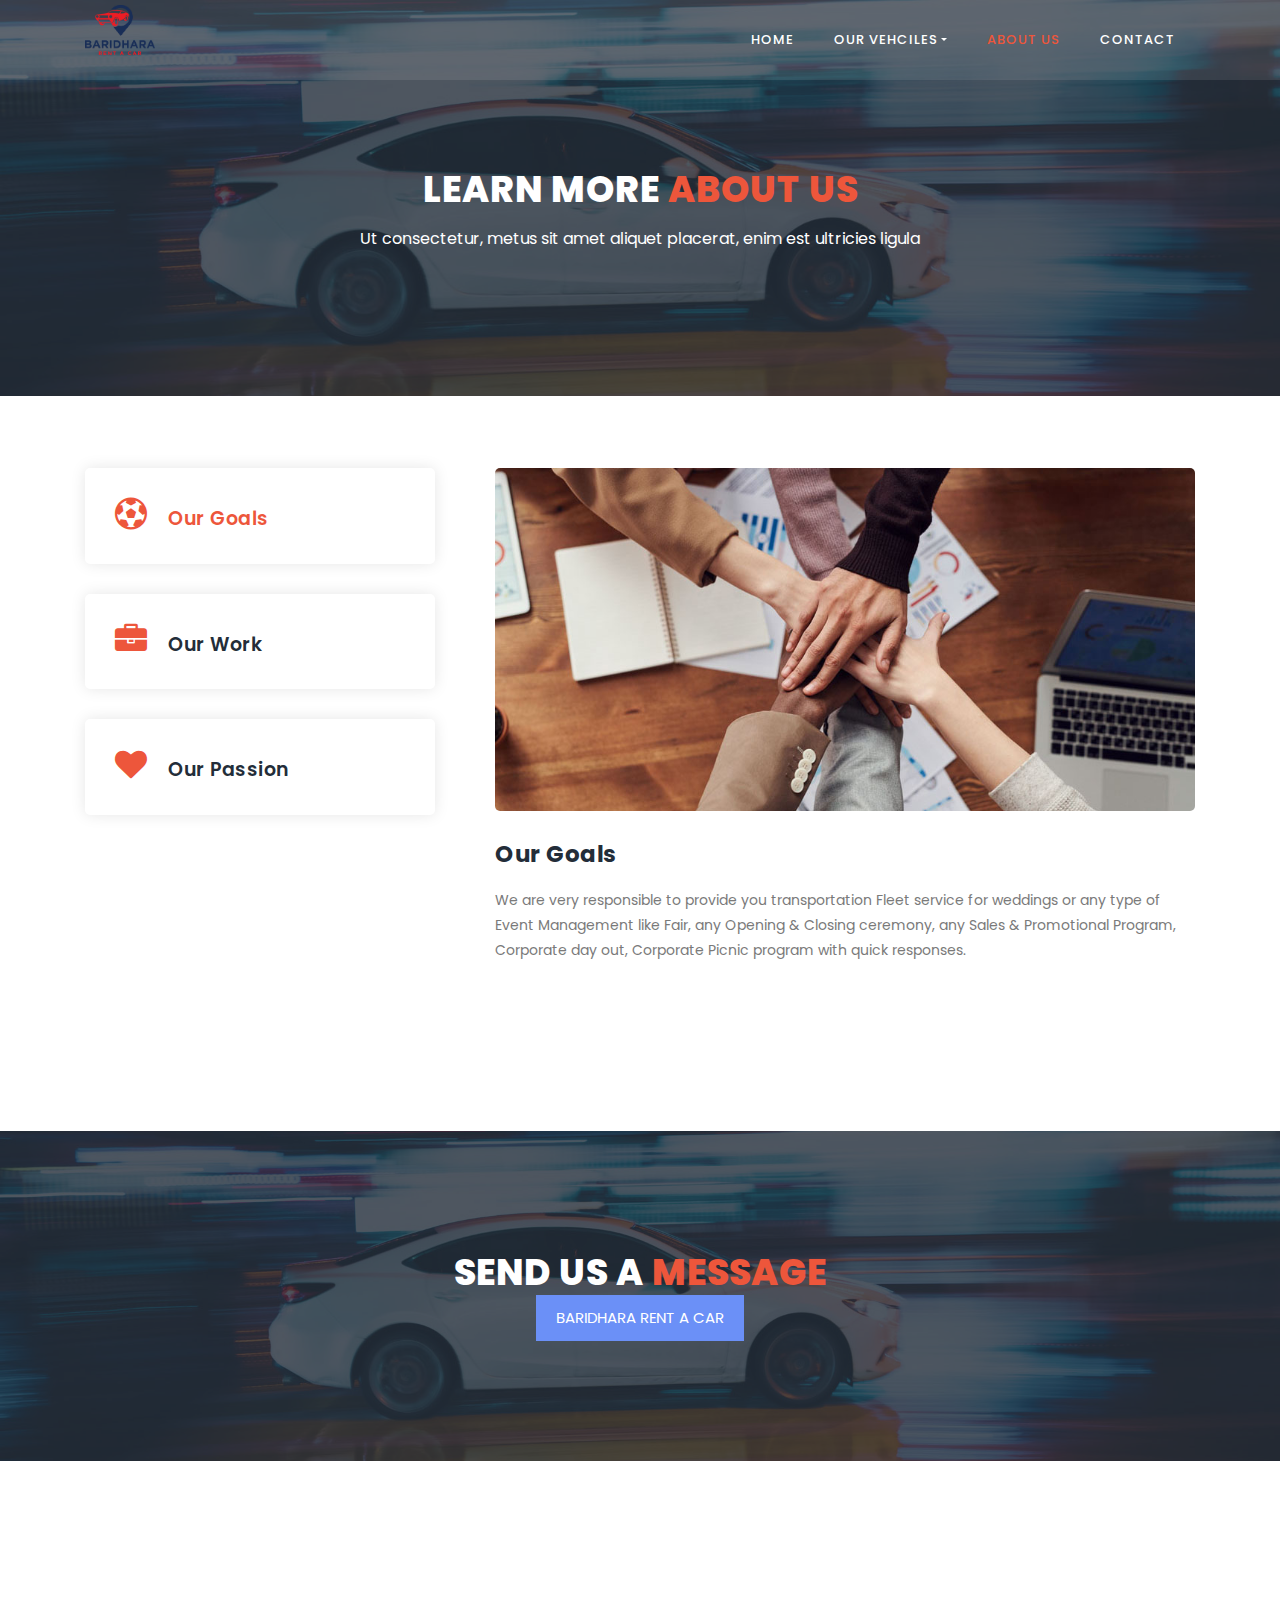
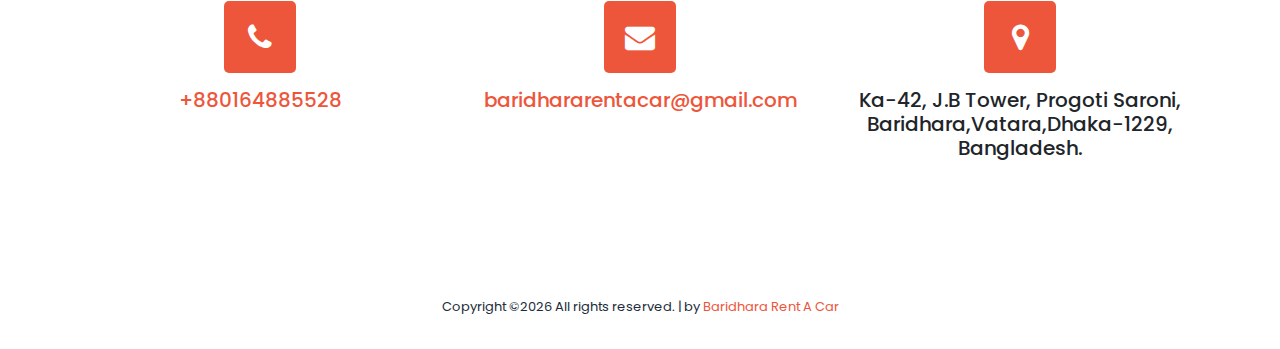
<file: about.html>
<!DOCTYPE html>
<html lang="en">

<head>

    <meta charset="utf-8">
    <meta name="viewport" content="width=device-width, initial-scale=1, shrink-to-fit=no">
    <meta name="description" content="">
    <meta name="author" content="">
    <link
        href="https://fonts.googleapis.com/css?family=Poppins:100,100i,200,200i,300,300i,400,400i,500,500i,600,600i,700,700i,800,800i,900,900i&display=swap"
        rel="stylesheet">

    <title>Baridhara Rent a Car|| Rent a Car In Bangladesh</title>

    <link rel="stylesheet" type="text/css" href="assets/css/bootstrap.min.css">

    <link rel="stylesheet" type="text/css" href="assets/css/font-awesome.css">

    <link rel="stylesheet" href="assets/css/style.css">

</head>

<body>

    <!-- ***** Preloader Start ***** -->
    <div id="js-preloader" class="js-preloader">
        <div class="preloader-inner">
            <span class="dot"></span>
            <div class="dots">
                <span></span>
                <span></span>
                <span></span>
            </div>
        </div>
    </div>
    <!-- ***** Preloader End ***** -->


    <!-- ***** Header Area Start ***** -->
    <header class="header-area header-sticky">
        <div class="container">
            <div class="row">
                <div class="col-12">
                    <nav class="main-nav">
                        <!-- ***** Logo Start ***** -->
                        <a href="index.html"><img class="logo" src="./assets/images/BARIDHARA RENT A CAR.png" alt="BARIDHARA RENT A CAR"></em></a>
                        <!-- ***** Logo End ***** -->
                        <!-- ***** Menu Start ***** -->
                        <ul class="nav">
                            <li><a href="index.html">Home</a></li>
                            

                            <li class="dropdown">
                                <a class="dropdown-toggle" data-toggle="dropdown" href="#" role="button"
                                    aria-haspopup="true" aria-expanded="false">Our Vehciles</a>

                                <div class="dropdown-menu">
                                    <a class="dropdown-item" href="./economy.html">Economy Class</a>
                                    <a class="dropdown-item" href="./standard.html">Standard Class</a>
                                    <a class="dropdown-item" href="./standard.html">Business Class</a>
                                    <a class="dropdown-item" href="./standard.html">Premium  Class </a>
                                   
                                </div>
                            </li>
                            <li><a href="./about.html" class="active">About Us</a></li>
                            <!-- <li class="dropdown">
                                <a class="dropdown-toggle" data-toggle="dropdown" href="#" role="button"
                                    aria-haspopup="true" aria-expanded="false">About</a>

                                <div class="dropdown-menu">
                                    <a class="dropdown-item" href="about.html">About Us</a>
                                    <a class="dropdown-item" href="blog.html">Blog</a>
                                    <a class="dropdown-item" href="team.html">Team</a>
                                    <a class="dropdown-item" href="testimonials.html">Testimonials</a>
                                    <a class="dropdown-item" href="faq.html">FAQ</a>
                                    <a class="dropdown-item" href="terms.html">Terms</a>
                                </div>
                            </li> -->
                            <li><a href="contact.html">Contact</a></li>
                        </ul>
                        <a class='menu-trigger'>
                            <span>Menu</span>
                        </a>
                        <!-- ***** Menu End ***** -->
                    </nav>
                </div>
            </div>
        </div>
    </header>
    <!-- ***** Header Area End ***** -->

    <section class="section section-bg" id="call-to-action" style="background-image: url(assets/images/banner-image-1-1920x500.jpg)">
        <div class="container">
            <div class="row">
                <div class="col-lg-10 offset-lg-1">
                    <div class="cta-content">
                        <br>
                        <br>
                        <h2>Learn more <em>About Us</em></h2>
                        <p>Ut consectetur, metus sit amet aliquet placerat, enim est ultricies ligula</p>
                    </div>
                </div>
            </div>
        </div>
    </section>

    <!-- ***** Our Classes Start ***** -->
    <section class="section" id="our-classes">
        <div class="container">
            <br>
            <br>
            <br>
            <div class="row" id="tabs">
              <div class="col-lg-4">
                <ul>
                  <li><a href='#tabs-1'><i class="fa fa-soccer-ball-o"></i> Our Goals</a></li>
                  <li><a href='#tabs-2'><i class="fa fa-briefcase"></i> Our Work</a></a></li>
                  <li><a href='#tabs-3'><i class="fa fa-heart"></i> Our Passion</a></a></li>
                </ul>
              </div>
              <div class="col-lg-8">
                <section class='tabs-content'>
                  <article id='tabs-1'>
                    <img src="assets/images/about-image-1-940x460.jpg" alt="">
                    <h4>Our Goals</h4>

                    <p>We are very responsible to provide you transportation  Fleet service for weddings or any type of Event Management like Fair, any Opening & Closing ceremony, any Sales & Promotional Program, Corporate day out, Corporate Picnic program with quick responses.</p>

                   
                  </article>
                  <article id='tabs-2'>
                    <img src="assets/images/about-image-2-940x460.jpg" alt="">
                    <h4>Our Work</h4>
                    <p>Baridhara Rent-A-Car is an ongoing Bangladesh success story. Our guiding principles, and humble beginning, revolve around personal honesty and integrity. We believe in strengthening our communities one neighborhood at a time, serving our customers as if they were our family, and rewarding hard work. These things are as true today as they were when we were founded in 1997.</p>
                    <p> Today, our massive network means Enterprise is the largest transportation solutions provider. We offer car and truck rentals, as well as car sharing and car sales. We're there when you need us with over 8,000 locations worldwide.</p>
                    <p> We take an active role in sustainability, not only because it’s smart for our business, but because we believe in making the world a better place for future generations. Because of our size, we are in a unique position to foster innovation, advance research and test market-driven solutions.</p>
                  </article>
                  <article id='tabs-3'>
                    <img src="assets/images/about-image-3-940x460.jpg" alt="">
                    <h4>Our Passion</h4>
                    <p>We take an active role in sustainability, not only because it’s smart for our business, but because we believe in making the world a better place for future generations. Because of our size, we are in a unique position to foster innovation, advance research and test market-driven solutions.</p>
                </section>
              </div>
            </div>
        </div>
    </section>
    <!-- ***** Our Classes End ***** -->

    <!-- ***** Call to Action Start ***** -->
    <section class="section section-bg" id="call-to-action" style="background-image: url(assets/images/banner-image-1-1920x500.jpg)">
        <div class="container">
            <div class="row">
                <div class="col-lg-10 offset-lg-1">
                    <div class="cta-content">
                        <h2>Send us a <em>message</em></h2>
                        <!-- <p>Ut consectetur, metus sit amet aliquet placerat, enim est ultricies ligula, sit amet dapibus odio augue eget libero. Morbi tempus mauris a nisi luctus imperdiet.</p> -->
                        <div class="main-button-custom text-center">
                            <a href="https://www.facebook.com/baridhararentacar">Baridhara Rent a Car </a>
                        </div>
                    </div>
                </div>
            </div>
        </div>
    </section>
    <!-- ***** Call to Action End ***** -->

    <!-- ***** Footer Start ***** -->
    <!-- ***** Features Item Start ***** -->
    <section class="section" id="features">
        <div class="container">
            <div class="row text-center">
                <div class="col-lg-6 offset-lg-3">
                    <div class="section-heading">
                        <!-- <h2>contact <em> info</em></h2>
                        <img src="assets/images/line-dec.png" alt="waves"> -->

                    </div>
                </div>

                <div class="col-md-4">
                    <div class="icon">
                        <i class="fa fa-phone"></i>
                    </div>

                    <h5><a href="#">+880164885528</a></h5>

                    <br>
                </div>

                <div class="col-md-4">
                    <div class="icon">
                        <i class="fa fa-envelope"></i>
                    </div>

                    <h5><a href="#">baridhararentacar@gmail.com</a></h5>

                    <br>
                </div>

                <div class="col-md-4">
                    <div class="icon">
                        <i class="fa fa-map-marker"></i>
                    </div>

                    <h5>Ka-42, J.B Tower, Progoti Saroni,
                        Baridhara,Vatara,Dhaka-1229, Bangladesh.</h5>

                    <br>
                </div>
            </div>
        </div>
    </section>

    <!-- ***** Footer Start ***** -->
    <footer>
        <div class="container">
            <div class="row">
                <div class="col-lg-12">
                    <p class="copyright mb-0">
                        <!-- Link back to Colorlib can't be removed. Template is licensed under CC BY 3.0. -->
                        Copyright &copy;<script>
                            document.write(new Date().getFullYear());
                        </script> All rights reserved. | <i class="ion-ios-heart" aria-hidden="true"></i> by <a
                            href="https://github.com/shamolmojumder/" target="_blank">Baridhara Rent A Car</a>
                        <!-- Link back to Colorlib can't be removed. Template is licensed under CC BY 3.0. -->
                    </p>
                </div>
            </div>
        </div>
    </footer>

    <!-- jQuery -->
    <script src="assets/js/jquery-2.1.0.min.js"></script>

    <!-- Bootstrap -->
    <script src="assets/js/popper.js"></script>
    <script src="assets/js/bootstrap.min.js"></script>

    <!-- Plugins -->
    <script src="assets/js/scrollreveal.min.js"></script>
    <script src="assets/js/waypoints.min.js"></script>
    <script src="assets/js/jquery.counterup.min.js"></script>
    <script src="assets/js/imgfix.min.js"></script> 
    <script src="assets/js/mixitup.js"></script> 
    <script src="assets/js/accordions.js"></script>
    
    <!-- Global Init -->
    <script src="assets/js/custom.js"></script>

  </body>
</html>
</file>
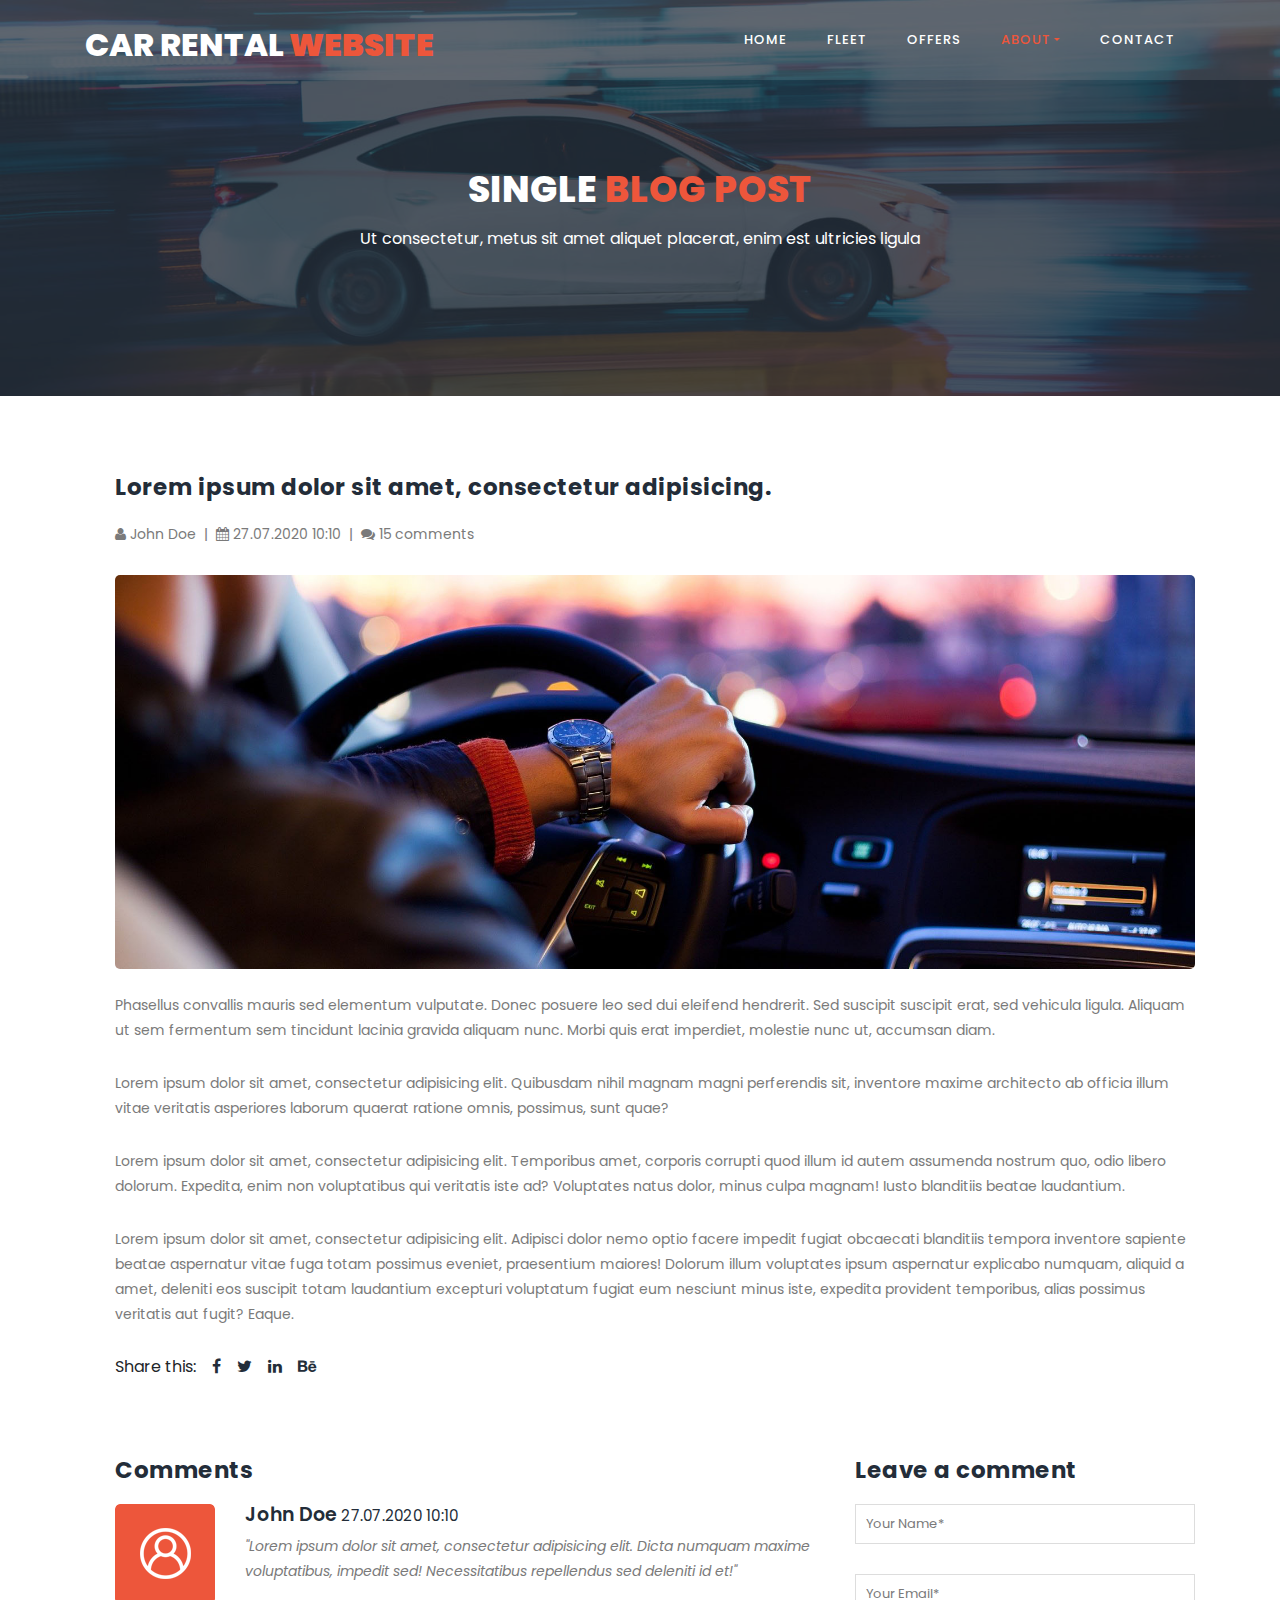
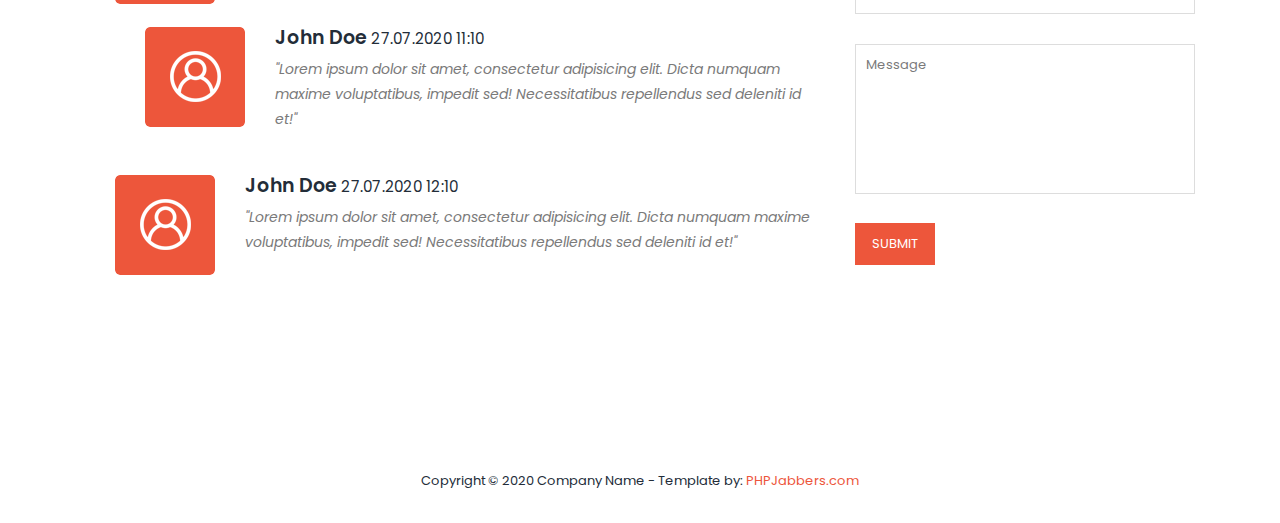
<file: blog-details.html>
<!DOCTYPE html>
<html lang="en">

  <head>

    <meta charset="utf-8">
    <meta name="viewport" content="width=device-width, initial-scale=1, shrink-to-fit=no">
    <meta name="description" content="">
    <meta name="author" content="">
    <link href="https://fonts.googleapis.com/css?family=Poppins:100,100i,200,200i,300,300i,400,400i,500,500i,600,600i,700,700i,800,800i,900,900i&display=swap" rel="stylesheet">

    <title>PHPJabbers.com | Free Car Rental Website Template</title>

    <link rel="stylesheet" type="text/css" href="assets/css/bootstrap.min.css">

    <link rel="stylesheet" type="text/css" href="assets/css/font-awesome.css">

    <link rel="stylesheet" href="assets/css/style.css">

    </head>
    
    <body>
    
    <!-- ***** Preloader Start ***** -->
    <div id="js-preloader" class="js-preloader">
      <div class="preloader-inner">
        <span class="dot"></span>
        <div class="dots">
          <span></span>
          <span></span>
          <span></span>
        </div>
      </div>
    </div>
    <!-- ***** Preloader End ***** -->
    
    
    <!-- ***** Header Area Start ***** -->
    <header class="header-area header-sticky">
        <div class="container">
            <div class="row">
                <div class="col-12">
                    <nav class="main-nav">
                        <!-- ***** Logo Start ***** -->
                        <a href="index.html" class="logo">Car Rental<em> Website</em></a>
                        <!-- ***** Logo End ***** -->
                        <!-- ***** Menu Start ***** -->
                        <ul class="nav">
                            <li><a href="index.html">Home</a></li>
                            <li><a href="fleet.html">Fleet</a></li>
                            <li><a href="offers.html">Offers</a></li>
                            <li class="dropdown">
                                <a class="dropdown-toggle active" data-toggle="dropdown" href="#" role="button" aria-haspopup="true" aria-expanded="false">About</a>
                              
                                <div class="dropdown-menu">
                                    <a class="dropdown-item"  href="about.html">About Us</a>
                                    <a class="dropdown-item active" href="blog.html">Blog</a>
                                    <a class="dropdown-item" href="team.html">Team</a>
                                    <a class="dropdown-item" href="testimonials.html">Testimonials</a>
                                    <a class="dropdown-item" href="faq.html">FAQ</a>
                                    <a class="dropdown-item" href="terms.html">Terms</a>
                                </div>
                            </li>
                            <li><a href="contact.html">Contact</a></li> 
                        </ul>        
                        <a class='menu-trigger'>
                            <span>Menu</span>
                        </a>
                        <!-- ***** Menu End ***** -->
                    </nav>
                </div>
            </div>
        </div>
    </header>
    <!-- ***** Header Area End ***** -->

    <section class="section section-bg" id="call-to-action" style="background-image: url(assets/images/banner-image-1-1920x500.jpg)">
        <div class="container">
            <div class="row">
                <div class="col-lg-10 offset-lg-1">
                    <div class="cta-content">
                        <br>
                        <br>
                        <h2>Single <em>blog post</em></h2>
                        <p>Ut consectetur, metus sit amet aliquet placerat, enim est ultricies ligula</p>
                    </div>
                </div>
            </div>
        </div>
    </section>

    <!-- ***** Blog Start ***** -->
    <section class="section" id="our-classes">
        <div class="container">
            <br>
            <br>
            <section class='tabs-content'>
              <article>
                <h4>Lorem ipsum dolor sit amet, consectetur adipisicing.</h4>

                <p><i class="fa fa-user"></i> John Doe &nbsp;|&nbsp; <i class="fa fa-calendar"></i> 27.07.2020 10:10 &nbsp;|&nbsp; <i class="fa fa-comments"></i>  15 comments</p>

                <div><img src="assets/images/blog-image-fullscren-1-1920x700.jpg" alt=""></div>

                <br>

                <p>Phasellus convallis mauris sed elementum vulputate. Donec posuere leo sed dui eleifend hendrerit. Sed suscipit suscipit erat, sed vehicula ligula. Aliquam ut sem fermentum sem tincidunt lacinia gravida aliquam nunc. Morbi quis erat imperdiet, molestie nunc ut, accumsan diam.</p>

                <p>Lorem ipsum dolor sit amet, consectetur adipisicing elit. Quibusdam nihil magnam magni perferendis sit, inventore maxime architecto ab officia illum vitae veritatis asperiores laborum quaerat ratione omnis, possimus, sunt quae?</p>

                <p>Lorem ipsum dolor sit amet, consectetur adipisicing elit. Temporibus amet, corporis corrupti quod illum id autem assumenda nostrum quo, odio libero dolorum. Expedita, enim non voluptatibus qui veritatis iste ad? Voluptates natus dolor, minus culpa magnam! Iusto blanditiis beatae laudantium.</p>

                <p>Lorem ipsum dolor sit amet, consectetur adipisicing elit. Adipisci dolor nemo optio facere impedit fugiat obcaecati blanditiis tempora inventore sapiente beatae aspernatur vitae fuga totam possimus eveniet, praesentium maiores! Dolorum illum voluptates ipsum aspernatur explicabo numquam, aliquid a amet, deleniti eos suscipit totam laudantium excepturi voluptatum fugiat eum nesciunt minus iste, expedita provident temporibus, alias possimus veritatis aut fugit? Eaque.</p>

                <ul class="social-icons">
                    <li>Share this:</li>
                    <li><a href="#"><i class="fa fa-facebook"></i></a></li>
                    <li><a href="#"><i class="fa fa-twitter"></i></a></li>
                    <li><a href="#"><i class="fa fa-linkedin"></i></a></li>
                    <li><a href="#"><i class="fa fa-behance"></i></a></li>
                </ul>
              </article>
            </section>

            <br>
            <br>
            <br>
            
            <section class='tabs-content'>
                <div class="row">
                    <div class="col-md-8">
                        <h4>Comments</h4>
                        <ul class="features-items">
                            <li>
                                <div class="feature-item" style="margin-bottom:15px;">
                                    <div class="left-icon">
                                        <img src="assets/images/features-first-icon.png" alt="First One">
                                    </div>
                                    <div class="right-content">
                                        <h4>John Doe <small>27.07.2020 10:10</small></h4>
                                        <p><em>"Lorem ipsum dolor sit amet, consectetur adipisicing elit. Dicta numquam maxime voluptatibus, impedit sed! Necessitatibus repellendus sed deleniti id et!"</em></p>
                                    </div>
                                </div>

                                <div class="tabs-content">
                                    <div class="feature-item" style="margin-bottom:15px;">
                                        <div class="left-icon">
                                            <img src="assets/images/features-first-icon.png" alt="First One">
                                        </div>
                                        <div class="right-content">
                                            <h4>John Doe <small>27.07.2020 11:10</small></h4>
                                            <p><em>"Lorem ipsum dolor sit amet, consectetur adipisicing elit. Dicta numquam maxime voluptatibus, impedit sed! Necessitatibus repellendus sed deleniti id et!"</em></p>
                                        </div>
                                    </div>
                                </div>
                            </li>
                            <li class="feature-item" style="margin-bottom:15px;">
                                <div class="left-icon">
                                    <img src="assets/images/features-first-icon.png" alt="second one">
                                </div>
                                <div class="right-content">
                                    <h4>John Doe <small>27.07.2020 12:10</small></h4>
                                    <p><em>"Lorem ipsum dolor sit amet, consectetur adipisicing elit. Dicta numquam maxime voluptatibus, impedit sed! Necessitatibus repellendus sed deleniti id et!"</em></p>
                                </div>
                            </li>
                        </ul>
                    </div>

                    <div class="col-md-4">
                        <h4>Leave a comment</h4>
                
                        <div class="contact-form">
                            <form action="" method="post">
                              <div class="row">
                                <div class="col-lg-12">
                                  <fieldset>
                                    <input name="name" type="text" id="name" placeholder="Your Name*" required="">
                                  </fieldset>
                                </div>
                                <div class="col-lg-12">
                                  <fieldset>
                                    <input name="email" type="text" id="email" pattern="[^ @]*@[^ @]*" placeholder="Your Email*" required="">
                                  </fieldset>
                                </div>
                                <div class="col-lg-12">
                                  <fieldset>
                                    <textarea name="message" rows="6" id="message" placeholder="Message" required=""></textarea>
                                  </fieldset>
                                </div>
                                <div class="col-lg-12">
                                  <fieldset>
                                    <button type="submit" id="form-submit" class="main-button">Submit</button>
                                  </fieldset>
                                </div>
                              </div>
                            </form>
                        </div>
                    </div>
                </div>
            </section>
        </div>
    </section>
    <!-- ***** Blog End ***** -->

    <!-- ***** Footer Start ***** -->
    <footer>
        <div class="container">
            <div class="row">
                <div class="col-lg-12">
                    <p>
                        Copyright © 2020 Company Name
                        - Template by: <a href="https://www.phpjabbers.com/">PHPJabbers.com</a>
                    </p>
                </div>
            </div>
        </div>
    </footer>

    <!-- jQuery -->
    <script src="assets/js/jquery-2.1.0.min.js"></script>

    <!-- Bootstrap -->
    <script src="assets/js/popper.js"></script>
    <script src="assets/js/bootstrap.min.js"></script>

    <!-- Plugins -->
    <script src="assets/js/scrollreveal.min.js"></script>
    <script src="assets/js/waypoints.min.js"></script>
    <script src="assets/js/jquery.counterup.min.js"></script>
    <script src="assets/js/imgfix.min.js"></script> 
    <script src="assets/js/mixitup.js"></script> 
    <script src="assets/js/accordions.js"></script>
    
    <!-- Global Init -->
    <script src="assets/js/custom.js"></script>

  </body>
</html>
</file>
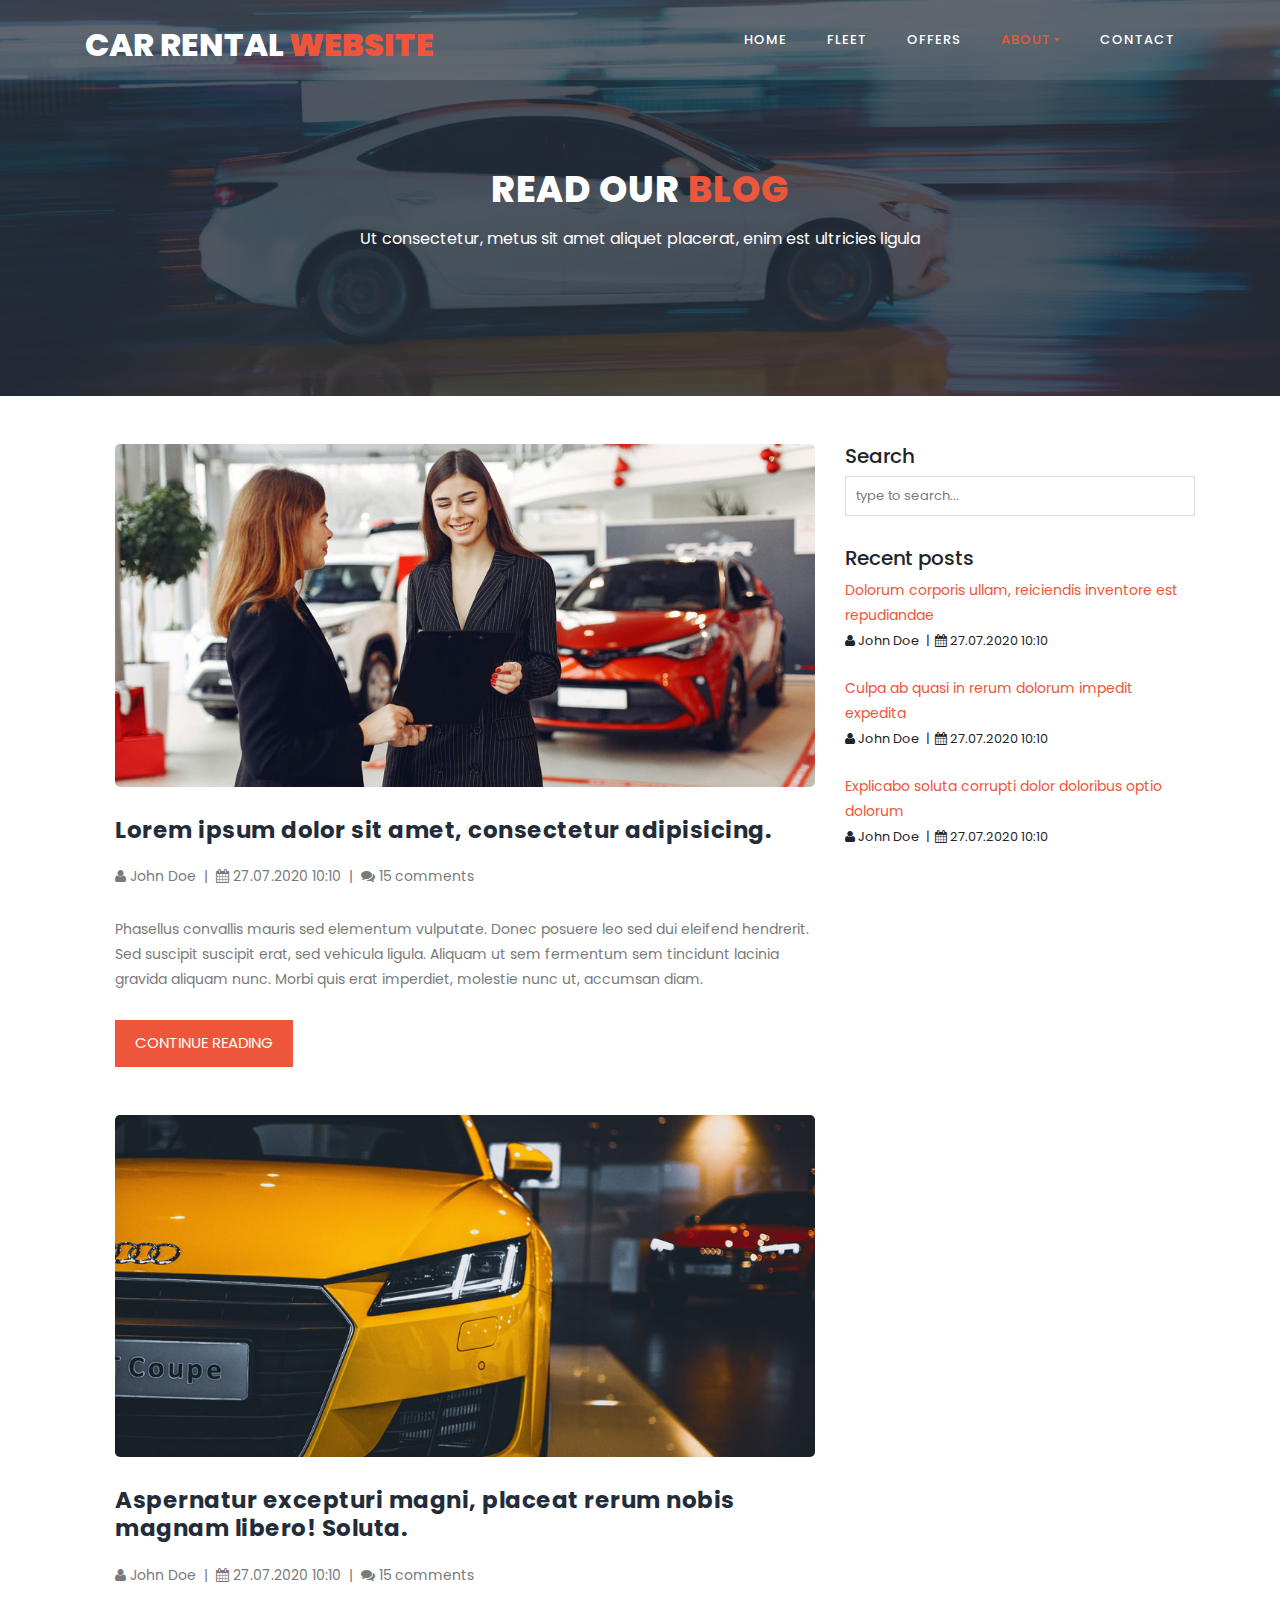
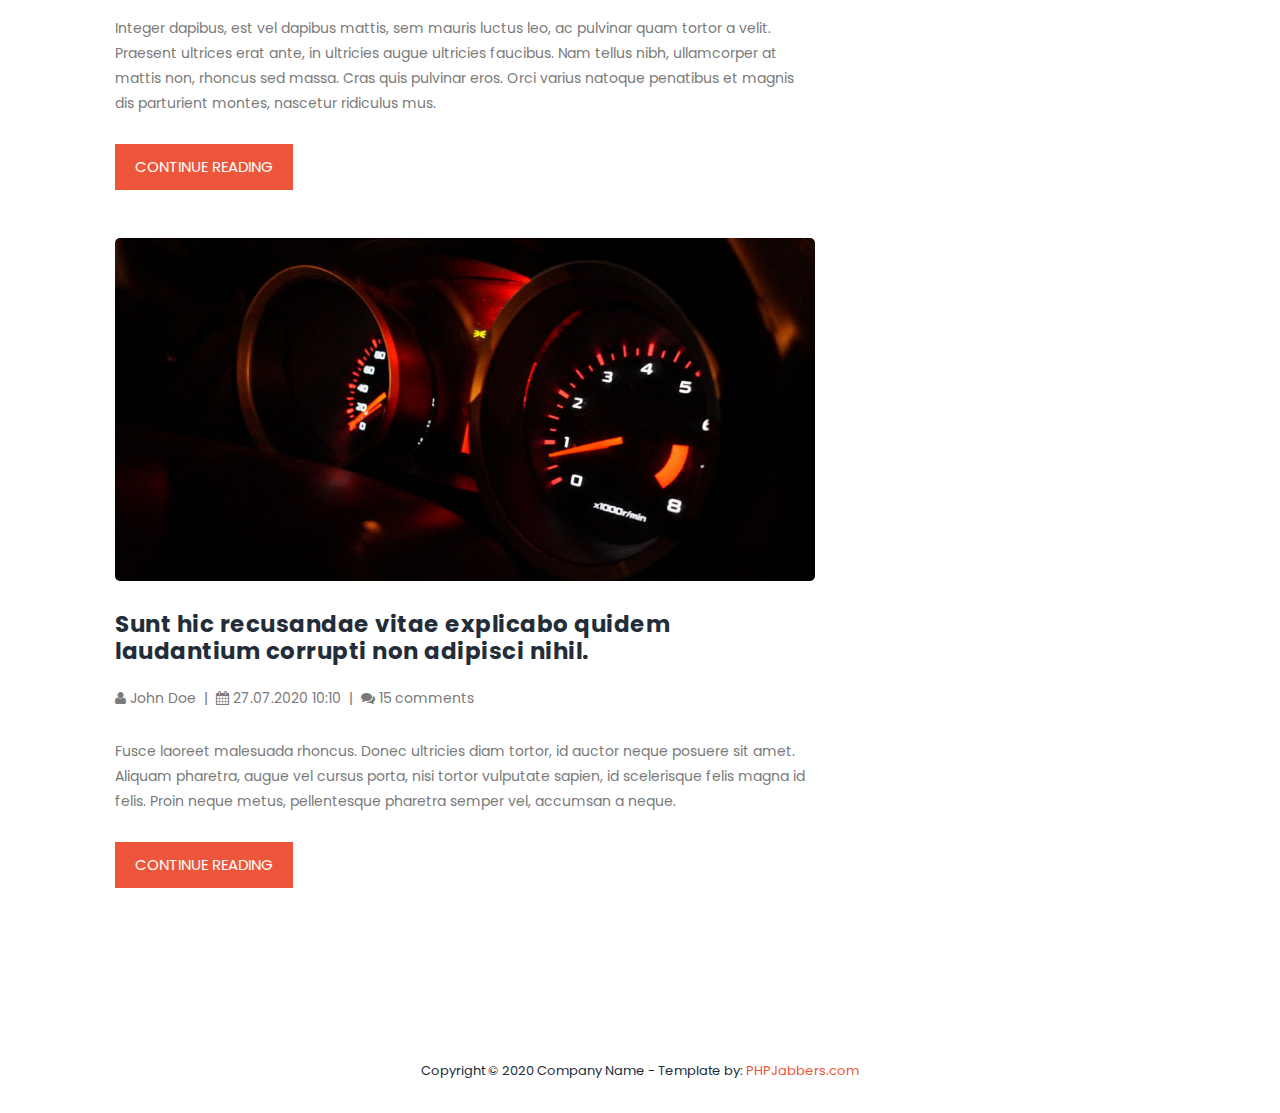
<file: blog.html>
<!DOCTYPE html>
<html lang="en">

  <head>

    <meta charset="utf-8">
    <meta name="viewport" content="width=device-width, initial-scale=1, shrink-to-fit=no">
    <meta name="description" content="">
    <meta name="author" content="">
    <link href="https://fonts.googleapis.com/css?family=Poppins:100,100i,200,200i,300,300i,400,400i,500,500i,600,600i,700,700i,800,800i,900,900i&display=swap" rel="stylesheet">

    <title>PHPJabbers.com | Free Car Rental Website Template</title>

    <link rel="stylesheet" type="text/css" href="assets/css/bootstrap.min.css">

    <link rel="stylesheet" type="text/css" href="assets/css/font-awesome.css">

    <link rel="stylesheet" href="assets/css/style.css">

    </head>
    
    <body>
    
    <!-- ***** Preloader Start ***** -->
    <div id="js-preloader" class="js-preloader">
      <div class="preloader-inner">
        <span class="dot"></span>
        <div class="dots">
          <span></span>
          <span></span>
          <span></span>
        </div>
      </div>
    </div>
    <!-- ***** Preloader End ***** -->
    
    
    <!-- ***** Header Area Start ***** -->
    <header class="header-area header-sticky">
        <div class="container">
            <div class="row">
                <div class="col-12">
                    <nav class="main-nav">
                        <!-- ***** Logo Start ***** -->
                        <a href="index.html" class="logo">Car Rental<em> Website</em></a>
                        <!-- ***** Logo End ***** -->
                        <!-- ***** Menu Start ***** -->
                        <ul class="nav">
                            <li><a href="index.html">Home</a></li>
                            <li><a href="fleet.html">Fleet</a></li>
                            <li><a href="offers.html">Offers</a></li>
                            <li class="dropdown">
                                <a class="dropdown-toggle active" data-toggle="dropdown" href="#" role="button" aria-haspopup="true" aria-expanded="false">About</a>
                              
                                <div class="dropdown-menu">
                                    <a class="dropdown-item"  href="about.html">About Us</a>
                                    <a class="dropdown-item active" href="blog.html">Blog</a>
                                    <a class="dropdown-item" href="team.html">Team</a>
                                    <a class="dropdown-item" href="testimonials.html">Testimonials</a>
                                    <a class="dropdown-item" href="faq.html">FAQ</a>
                                    <a class="dropdown-item" href="terms.html">Terms</a>
                                </div>
                            </li>
                            <li><a href="contact.html">Contact</a></li> 
                        </ul>        
                        <a class='menu-trigger'>
                            <span>Menu</span>
                        </a>
                        <!-- ***** Menu End ***** -->
                    </nav>
                </div>
            </div>
        </div>
    </header>
    <!-- ***** Header Area End ***** -->

    <section class="section section-bg" id="call-to-action" style="background-image: url(assets/images/banner-image-1-1920x500.jpg)">
        <div class="container">
            <div class="row">
                <div class="col-lg-10 offset-lg-1">
                    <div class="cta-content">
                        <br>
                        <br>
                        <h2>Read our <em>Blog</em></h2>
                        <p>Ut consectetur, metus sit amet aliquet placerat, enim est ultricies ligula</p>
                    </div>
                </div>
            </div>
        </div>
    </section>

    <!-- ***** Blog Start ***** -->
    <section class="section" id="our-classes">
        <div class="container">
            <br>
            <br>
            <div class="row">
                <div class="col-lg-8">
                    <section class='tabs-content'>
                      <article>
                        <img src="assets/images/blog-image-1-940x460.jpg" alt="">
                        <h4>Lorem ipsum dolor sit amet, consectetur adipisicing.</h4>

                        <p><i class="fa fa-user"></i> John Doe &nbsp;|&nbsp; <i class="fa fa-calendar"></i> 27.07.2020 10:10 &nbsp;|&nbsp; <i class="fa fa-comments"></i>  15 comments</p>

                        <p>Phasellus convallis mauris sed elementum vulputate. Donec posuere leo sed dui eleifend hendrerit. Sed suscipit suscipit erat, sed vehicula ligula. Aliquam ut sem fermentum sem tincidunt lacinia gravida aliquam nunc. Morbi quis erat imperdiet, molestie nunc ut, accumsan diam.</p>
                        <div class="main-button">
                            <a href="blog-details.html">Continue Reading</a>
                        </div>
                      </article>

                      <br>
                      <br>

                      <article>
                        <img src="assets/images/blog-image-2-940x460.jpg" alt="">
                        <h4>Aspernatur excepturi magni, placeat rerum nobis magnam libero! Soluta.</h4>
                        <p><i class="fa fa-user"></i> John Doe &nbsp;|&nbsp; <i class="fa fa-calendar"></i> 27.07.2020 10:10 &nbsp;|&nbsp; <i class="fa fa-comments"></i>  15 comments</p>
                        <p>Integer dapibus, est vel dapibus mattis, sem mauris luctus leo, ac pulvinar quam tortor a velit. Praesent ultrices erat ante, in ultricies augue ultricies faucibus. Nam tellus nibh, ullamcorper at mattis non, rhoncus sed massa. Cras quis pulvinar eros. Orci varius natoque penatibus et magnis dis parturient montes, nascetur ridiculus mus.</p>
                        <div class="main-button">
                            <a href="blog-details.html">Continue Reading</a>
                        </div>
                      </article>

                      <br>
                      <br>

                      <article>
                        <img src="assets/images/blog-image-3-940x460.jpg" alt="">
                        <h4>Sunt hic recusandae vitae explicabo quidem laudantium corrupti non adipisci nihil.</h4>
                        <p><i class="fa fa-user"></i> John Doe &nbsp;|&nbsp; <i class="fa fa-calendar"></i> 27.07.2020 10:10 &nbsp;|&nbsp; <i class="fa fa-comments"></i>  15 comments</p>
                        <p>Fusce laoreet malesuada rhoncus. Donec ultricies diam tortor, id auctor neque posuere sit amet. Aliquam pharetra, augue vel cursus porta, nisi tortor vulputate sapien, id scelerisque felis magna id felis. Proin neque metus, pellentesque pharetra semper vel, accumsan a neque.</p>
                        <div class="main-button">
                            <a href="blog-details.html">Continue Reading</a>
                        </div>
                      </article>
                    </section>
                </div>

                <div class="col-lg-4">
                    <h5 class="h5">Search</h5>
                    
                    <div class="contact-form">
                        <form id="search_form" name="gs" method="GET" action="#">
                          <input type="text" name="q" class="searchText" placeholder="type to search..." autocomplete="on">
                        </form>
                    </div>

                    <h5 class="h5">Recent posts</h5>

                    <ul>
                        <li>
                            <p><a href="blog-details.html">Dolorum corporis ullam, reiciendis inventore est repudiandae</a></p>
                            <small><i class="fa fa-user"></i> John Doe &nbsp;|&nbsp; <i class="fa fa-calendar"></i> 27.07.2020 10:10</small>
                        </li>

                        <li><br></li>

                        <li>
                            <p><a href="blog-details.html">Culpa ab quasi in rerum dolorum impedit expedita</a></p>
                            <small><i class="fa fa-user"></i> John Doe &nbsp;|&nbsp; <i class="fa fa-calendar"></i> 27.07.2020 10:10</small>
                        </li>

                        <li><br></li>

                        <li>
                          <p><a href="blog-details.html">Explicabo soluta corrupti dolor doloribus optio dolorum</a></p>

                          <small><i class="fa fa-user"></i> John Doe &nbsp;|&nbsp; <i class="fa fa-calendar"></i> 27.07.2020 10:10</small>
                        </li>
                    </ul>
                </div>
            </div>
        </div>
    </section>
    <!-- ***** Blog End ***** -->

    <!-- ***** Footer Start ***** -->
    <footer>
        <div class="container">
            <div class="row">
                <div class="col-lg-12">
                    <p>
                        Copyright © 2020 Company Name
                        - Template by: <a href="https://www.phpjabbers.com/">PHPJabbers.com</a>
                    </p>
                </div>
            </div>
        </div>
    </footer>

    <!-- jQuery -->
    <script src="assets/js/jquery-2.1.0.min.js"></script>

    <!-- Bootstrap -->
    <script src="assets/js/popper.js"></script>
    <script src="assets/js/bootstrap.min.js"></script>

    <!-- Plugins -->
    <script src="assets/js/scrollreveal.min.js"></script>
    <script src="assets/js/waypoints.min.js"></script>
    <script src="assets/js/jquery.counterup.min.js"></script>
    <script src="assets/js/imgfix.min.js"></script> 
    <script src="assets/js/mixitup.js"></script> 
    <script src="assets/js/accordions.js"></script>
    
    <!-- Global Init -->
    <script src="assets/js/custom.js"></script>

  </body>
</html>
</file>
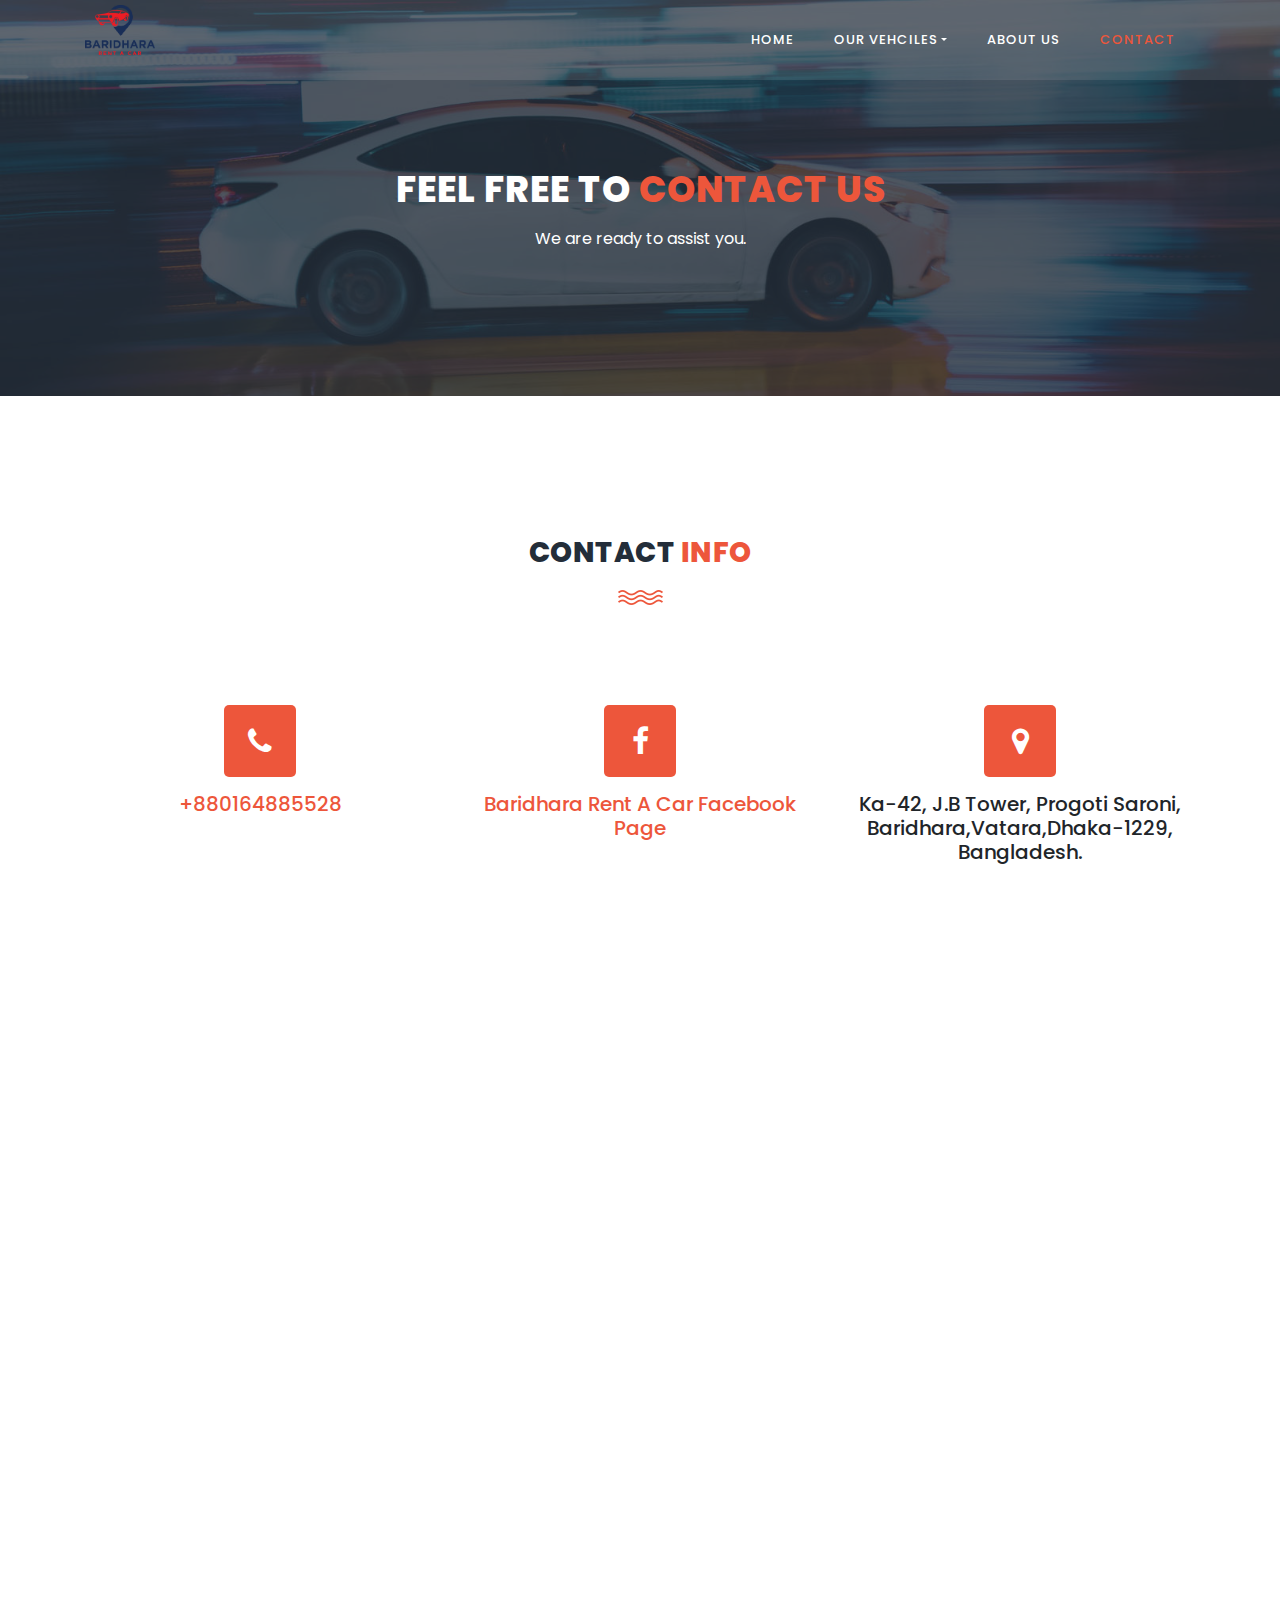
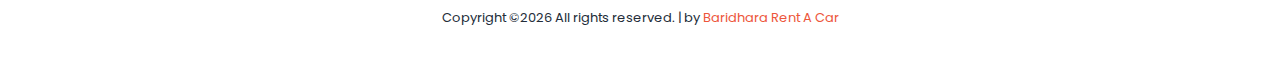
<file: contact.html>
<!DOCTYPE html>
<html lang="en">

<head>

    <meta charset="utf-8">
    <meta name="viewport" content="width=device-width, initial-scale=1, shrink-to-fit=no">
    <meta name="description" content="">
    <meta name="author" content="">
    <link
        href="https://fonts.googleapis.com/css?family=Poppins:100,100i,200,200i,300,300i,400,400i,500,500i,600,600i,700,700i,800,800i,900,900i&display=swap"
        rel="stylesheet">

    <title>Baridhara Rent a Car|| Rent a Car In Bangladesh</title>

    <link rel="stylesheet" type="text/css" href="assets/css/bootstrap.min.css">

    <link rel="stylesheet" type="text/css" href="assets/css/font-awesome.css">

    <link rel="stylesheet" href="assets/css/style.css">

</head>

<body>

    <!-- ***** Preloader Start ***** -->
    <div id="js-preloader" class="js-preloader">
        <div class="preloader-inner">
            <span class="dot"></span>
            <div class="dots">
                <span></span>
                <span></span>
                <span></span>
            </div>
        </div>
    </div>
    <!-- ***** Preloader End ***** -->


    <!-- ***** Header Area Start ***** -->
    <header class="header-area header-sticky">
        <div class="container">
            <div class="row">
                <div class="col-12">
                    <nav class="main-nav">
                        <!-- ***** Logo Start ***** -->
                        <a href="index.html"><img class="logo" src="./assets/images/BARIDHARA RENT A CAR.png" alt="BARIDHARA RENT A CAR"></em></a>
                        <!-- ***** Logo End ***** -->
                        <!-- ***** Menu Start ***** -->
                        <ul class="nav">
                            <li><a href="index.html" >Home</a></li>
                            

                            <li class="dropdown">
                                <a class="dropdown-toggle" data-toggle="dropdown" href="#" role="button"
                                    aria-haspopup="true" aria-expanded="false">Our Vehciles</a>

                                <div class="dropdown-menu">
                                    <a class="dropdown-item" href="./economy.html">Economy Class</a>
                                    <a class="dropdown-item" href="./standard.html">Standard Class</a>
                                    <a class="dropdown-item" href="./standard.html">Business Class</a>
                                    <a class="dropdown-item" href="./standard.html">Premium  Class </a>
                                   
                                </div>
                            </li>
                            <li><a href="./about.html">About Us</a></li>
                            <!-- <li class="dropdown">
                                <a class="dropdown-toggle" data-toggle="dropdown" href="#" role="button"
                                    aria-haspopup="true" aria-expanded="false">About</a>

                                <div class="dropdown-menu">
                                    <a class="dropdown-item" href="about.html">About Us</a>
                                    <a class="dropdown-item" href="blog.html">Blog</a>
                                    <a class="dropdown-item" href="team.html">Team</a>
                                    <a class="dropdown-item" href="testimonials.html">Testimonials</a>
                                    <a class="dropdown-item" href="faq.html">FAQ</a>
                                    <a class="dropdown-item" href="terms.html">Terms</a>
                                </div>
                            </li> -->
                            <li><a href="contact.html" class="active">Contact</a></li>
                        </ul>
                        <a class='menu-trigger'>
                            <span>Menu</span>
                        </a>
                        <!-- ***** Menu End ***** -->
                    </nav>
                </div>
            </div>
        </div>
    </header>
    <!-- ***** Header Area End ***** -->

    <section class="section section-bg" id="call-to-action" style="background-image: url(assets/images/banner-image-1-1920x500.jpg)">
        <div class="container">
            <div class="row">
                <div class="col-lg-10 offset-lg-1">
                    <div class="cta-content">
                        <br>
                        <br>
                        <h2>Feel free to <em>Contact Us</em></h2>
                        <p>We are ready to assist you.</p>
                    </div>
                </div>
            </div>
        </div>
    </section>

    <!-- ***** Features Item Start ***** -->
    <section class="section" id="features">
      <div class="container">
          <div class="row text-center">
              <div class="col-lg-6 offset-lg-3">
                  <div class="section-heading">
                      <h2>contact <em> info</em></h2>
                      <img src="assets/images/line-dec.png" alt="waves">

                  </div>
              </div>

              <div class="col-md-4">
                  <div class="icon">
                      <i class="fa fa-phone"></i>
                  </div>

                  <h5><a href="#">+880164885528</a></h5>

                  <br>
              </div>

              <div class="col-md-4">
                  <div class="icon">
                      <i class="fa fa-facebook"></i>
                  </div>

                  <h5><a href="https://www.facebook.com/baridhararentacar">Baridhara Rent A Car Facebook Page</a></h5>

                  <br>
              </div>

              <div class="col-md-4">
                  <div class="icon">
                      <i class="fa fa-map-marker"></i>
                  </div>

                  <h5>Ka-42, J.B Tower, Progoti Saroni,
                      Baridhara,Vatara,Dhaka-1229, Bangladesh.</h5>

                  <br>
              </div>
          </div>
      </div>
  </section>
    <!-- ***** Features Item End ***** -->
   
    <!-- ***** Contact Us Area Starts ***** -->
    <section class="section" id="contact-us" style="margin-top: 0">
        <div class="container-fluid">
            <div class="row">
                <div class="col-lg-12 col-md-12 col-xs-12">
                    <div id="map">

                      <iframe src="https://www.google.com/maps/embed?pb=!1m18!1m12!1m3!1d3650.24058435895!2d90.41935571527503!3d23.810042492411462!2m3!1f0!2f0!3f0!3m2!1i1024!2i768!4f13.1!3m3!1m2!1s0x3755c7ad53b50747%3A0xabd56fbb76df8b0a!2sBaridhara%20rent%20a%20Car!5e0!3m2!1sen!2sbd!4v1642665070025!5m2!1sen!2sbd" width="100%" height="600px" frameborder="0" style="border:0" allowfullscreen loading="lazy"></iframe>
                    </div>
                </div>
                <!-- <div class="col-lg-6 col-md-6 col-xs-12">
                    <div class="contact-form section-bg" style="background-image: url(assets/images/contact-1-720x480.jpg)">
                        <form id="contact" action="" method="post">
                          <div class="row">
                            <div class="col-md-6 col-sm-12">
                              <fieldset>
                                <input name="name" type="text" id="name" placeholder="Your Name*" required="">
                              </fieldset>
                            </div>
                            <div class="col-md-6 col-sm-12">
                              <fieldset>
                                <input name="email" type="text" id="email" pattern="[^ @]*@[^ @]*" placeholder="Your Email*" required="">
                              </fieldset>
                            </div>
                            <div class="col-md-12 col-sm-12">
                              <fieldset>
                                <input name="subject" type="text" id="subject" placeholder="Subject">
                              </fieldset>
                            </div>
                            <div class="col-lg-12">
                              <fieldset>
                                <textarea name="message" rows="6" id="message" placeholder="Message" required=""></textarea>
                              </fieldset>
                            </div>
                            <div class="col-lg-12">
                              <fieldset>
                                <button type="submit" id="form-submit" class="main-button">Send Message</button>
                              </fieldset>
                            </div>
                          </div>
                        </form>
                    </div>
                </div> -->
            </div>
        </div>
    </section>
    <!-- ***** Contact Us Area Ends ***** -->
    
    <!-- ***** Footer Start ***** -->
    <footer>
      <div class="container">
          <div class="row">
              <div class="col-lg-12">
                  <p class="copyright mb-0">
                      <!-- Link back to Colorlib can't be removed. Template is licensed under CC BY 3.0. -->
                      Copyright &copy;<script>
                          document.write(new Date().getFullYear());
                      </script> All rights reserved. | <i class="ion-ios-heart" aria-hidden="true"></i> by <a
                          href="https://github.com/shamolmojumder/" target="_blank">Baridhara Rent A Car</a>
                      <!-- Link back to Colorlib can't be removed. Template is licensed under CC BY 3.0. -->
                  </p>
              </div>
          </div>
      </div>
  </footer>

    <!-- jQuery -->
    <script src="assets/js/jquery-2.1.0.min.js"></script>

    <!-- Bootstrap -->
    <script src="assets/js/popper.js"></script>
    <script src="assets/js/bootstrap.min.js"></script>

    <!-- Plugins -->
    <script src="assets/js/scrollreveal.min.js"></script>
    <script src="assets/js/waypoints.min.js"></script>
    <script src="assets/js/jquery.counterup.min.js"></script>
    <script src="assets/js/imgfix.min.js"></script> 
    <script src="assets/js/mixitup.js"></script> 
    <script src="assets/js/accordions.js"></script>
    
    <!-- Global Init -->
    <script src="assets/js/custom.js"></script>

  </body>
</html>
</file>
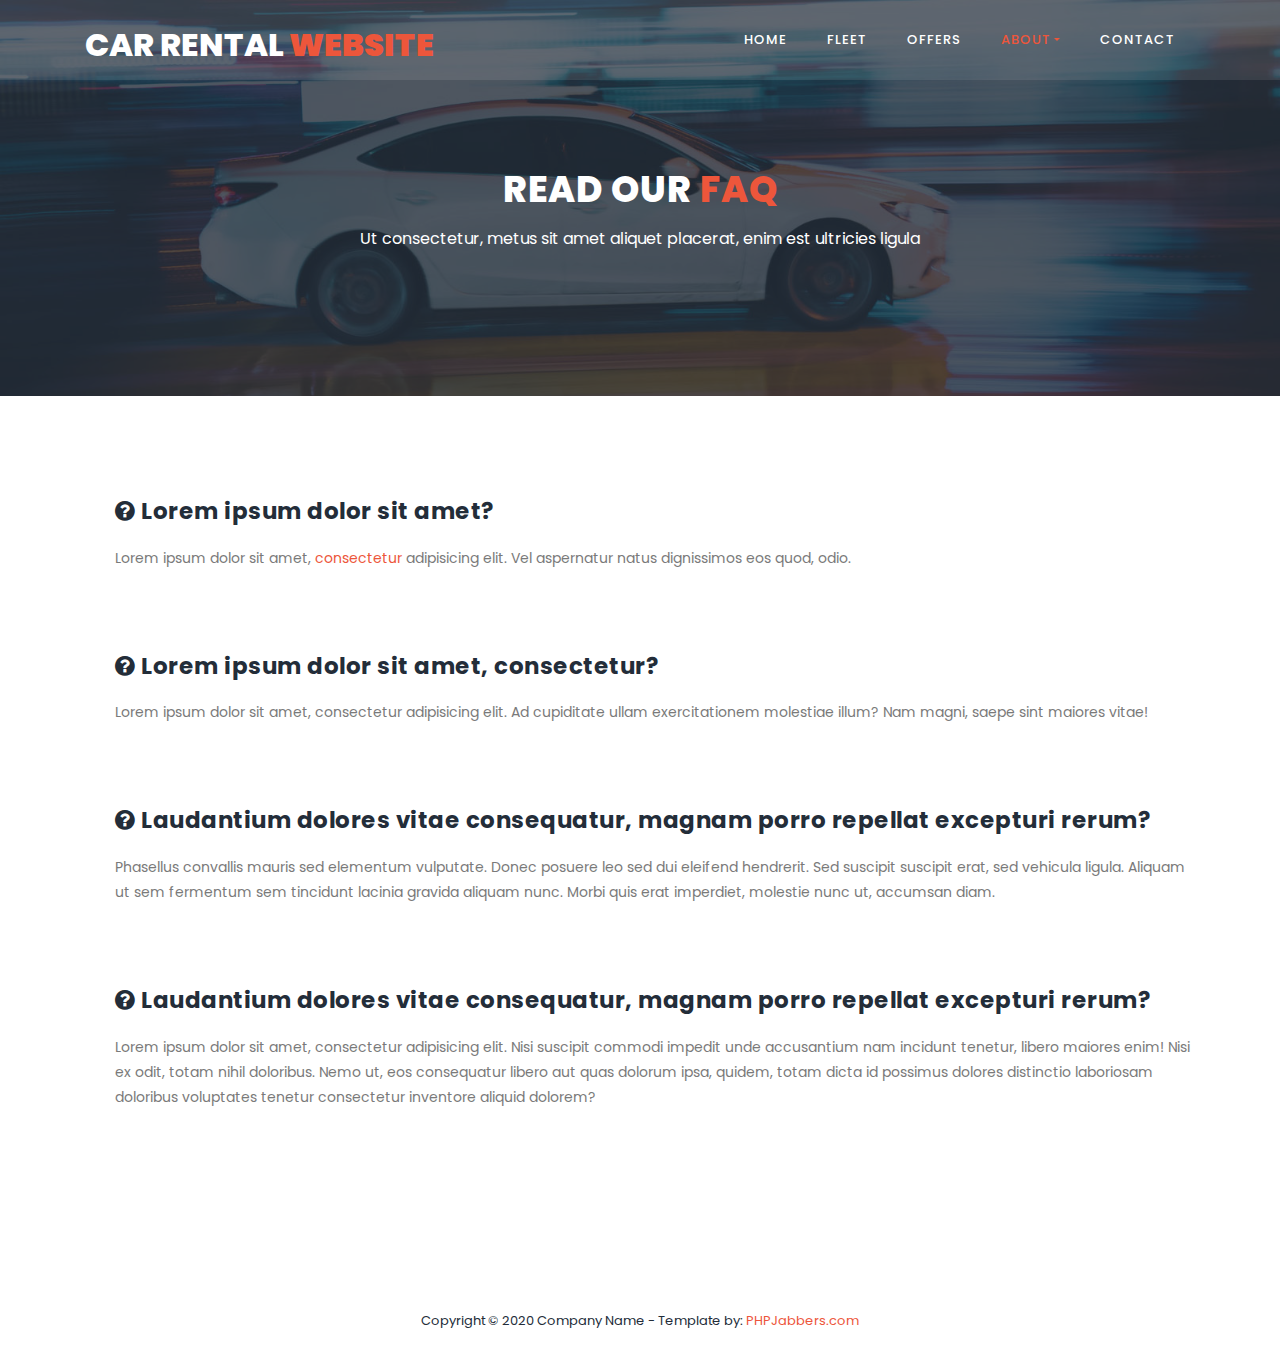
<file: faq.html>
<!DOCTYPE html>
<html lang="en">

  <head>

    <meta charset="utf-8">
    <meta name="viewport" content="width=device-width, initial-scale=1, shrink-to-fit=no">
    <meta name="description" content="">
    <meta name="author" content="">
    <link href="https://fonts.googleapis.com/css?family=Poppins:100,100i,200,200i,300,300i,400,400i,500,500i,600,600i,700,700i,800,800i,900,900i&display=swap" rel="stylesheet">

    <title>PHPJabbers.com | Free Car Rental Website Template</title>

    <link rel="stylesheet" type="text/css" href="assets/css/bootstrap.min.css">

    <link rel="stylesheet" type="text/css" href="assets/css/font-awesome.css">

    <link rel="stylesheet" href="assets/css/style.css">

    </head>
    
    <body>
    
    <!-- ***** Preloader Start ***** -->
    <div id="js-preloader" class="js-preloader">
      <div class="preloader-inner">
        <span class="dot"></span>
        <div class="dots">
          <span></span>
          <span></span>
          <span></span>
        </div>
      </div>
    </div>
    <!-- ***** Preloader End ***** -->
    
    
    <!-- ***** Header Area Start ***** -->
    <header class="header-area header-sticky">
        <div class="container">
            <div class="row">
                <div class="col-12">
                    <nav class="main-nav">
                        <!-- ***** Logo Start ***** -->
                        <a href="index.html" class="logo">Car Rental<em> Website</em></a>
                        <!-- ***** Logo End ***** -->
                        <!-- ***** Menu Start ***** -->
                        <ul class="nav">
                            <li><a href="index.html">Home</a></li>
                            <li><a href="fleet.html">Fleet</a></li>
                            <li><a href="offers.html">Offers</a></li>
                            <li class="dropdown">
                                <a class="dropdown-toggle active" data-toggle="dropdown" href="#" role="button" aria-haspopup="true" aria-expanded="false">About</a>
                              
                                <div class="dropdown-menu">
                                    <a class="dropdown-item"  href="about.html">About Us</a>
                                    <a class="dropdown-item" href="blog.html">Blog</a>
                                    <a class="dropdown-item" href="team.html">Team</a>
                                    <a class="dropdown-item" href="testimonials.html">Testimonials</a>
                                    <a class="dropdown-item active" href="faq.html">FAQ</a>
                                    <a class="dropdown-item" href="terms.html">Terms</a>
                                </div>
                            </li>
                            <li><a href="contact.html">Contact</a></li> 
                        </ul>        
                        <a class='menu-trigger'>
                            <span>Menu</span>
                        </a>
                        <!-- ***** Menu End ***** -->
                    </nav>
                </div>
            </div>
        </div>
    </header>
    <!-- ***** Header Area End ***** -->

    <section class="section section-bg" id="call-to-action" style="background-image: url(assets/images/banner-image-1-1920x500.jpg)">
        <div class="container">
            <div class="row">
                <div class="col-lg-10 offset-lg-1">
                    <div class="cta-content">
                        <br>
                        <br>
                        <h2>Read our <em>FAQ</em></h2>
                        <p>Ut consectetur, metus sit amet aliquet placerat, enim est ultricies ligula</p>
                    </div>
                </div>
            </div>
        </div>
    </section>

    <!-- ***** Our Classes Start ***** -->
    <section class="section" id="our-classes">
        <div class="container">
            <br>
            <br>
            <br>
          
            <section class='tabs-content'>
              <article>
                <h4><i class="fa fa-question-circle"></i> Lorem ipsum dolor sit amet?</h4>
                <p>Lorem ipsum dolor sit amet, <a href="#">consectetur</a> adipisicing elit. Vel aspernatur natus dignissimos eos quod, odio.</p>

                <br>
                    
                <h4><i class="fa fa-question-circle"></i> Lorem ipsum dolor sit amet, consectetur?</h4>
                <p>Lorem ipsum dolor sit amet, consectetur adipisicing elit. Ad cupiditate ullam exercitationem molestiae illum? Nam magni, saepe sint maiores vitae!</p>

                <br>
                
                <h4><i class="fa fa-question-circle"></i> Laudantium dolores vitae consequatur, magnam porro repellat excepturi rerum?</h4>
                <p>Phasellus convallis mauris sed elementum vulputate. Donec posuere leo sed dui eleifend hendrerit. Sed suscipit suscipit erat, sed vehicula ligula. Aliquam ut sem fermentum sem tincidunt lacinia gravida aliquam nunc. Morbi quis erat imperdiet, molestie nunc ut, accumsan diam.</p>

                <br>
                
                <h4><i class="fa fa-question-circle"></i> Laudantium dolores vitae consequatur, magnam porro repellat excepturi rerum?</h4>
                <p>Lorem ipsum dolor sit amet, consectetur adipisicing elit. Nisi suscipit commodi impedit unde accusantium nam incidunt tenetur, libero maiores enim! Nisi ex odit, totam nihil doloribus. Nemo ut, eos consequatur libero aut quas dolorum ipsa, quidem, totam dicta id possimus dolores distinctio laboriosam doloribus voluptates tenetur consectetur inventore aliquid dolorem?</p>
              </article>
            </section>
        </div>
    </section>
    <!-- ***** Our Classes End ***** -->

    <!-- ***** Footer Start ***** -->
    <footer>
        <div class="container">
            <div class="row">
                <div class="col-lg-12">
                    <p>
                        Copyright © 2020 Company Name
                        - Template by: <a href="https://www.phpjabbers.com/">PHPJabbers.com</a>
                    </p>
                </div>
            </div>
        </div>
    </footer>

    <!-- jQuery -->
    <script src="assets/js/jquery-2.1.0.min.js"></script>

    <!-- Bootstrap -->
    <script src="assets/js/popper.js"></script>
    <script src="assets/js/bootstrap.min.js"></script>

    <!-- Plugins -->
    <script src="assets/js/scrollreveal.min.js"></script>
    <script src="assets/js/waypoints.min.js"></script>
    <script src="assets/js/jquery.counterup.min.js"></script>
    <script src="assets/js/imgfix.min.js"></script> 
    <script src="assets/js/mixitup.js"></script> 
    <script src="assets/js/accordions.js"></script>
    
    <!-- Global Init -->
    <script src="assets/js/custom.js"></script>

  </body>
</html>
</file>
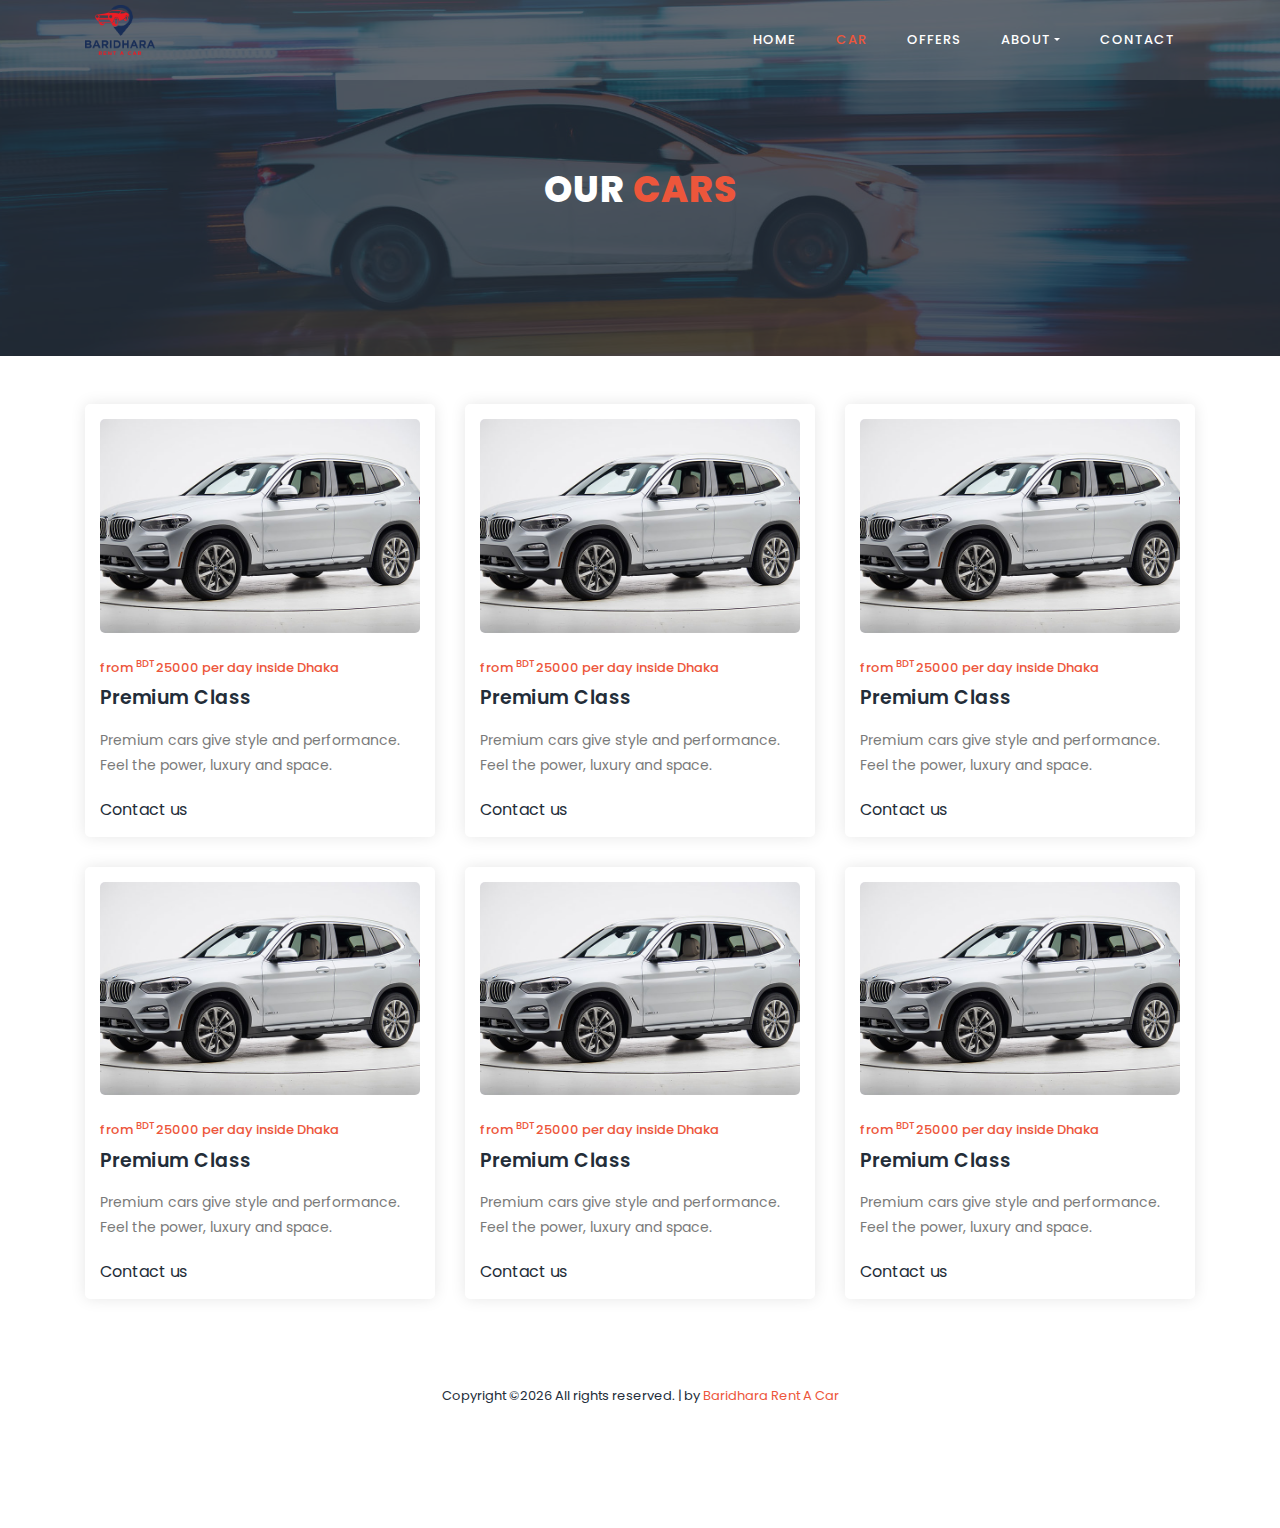
<file: fleet.html>
<!DOCTYPE html>
<html lang="en">

  <head>

    <meta charset="utf-8">
    <meta name="viewport" content="width=device-width, initial-scale=1, shrink-to-fit=no">
    <meta name="description" content="">
    <meta name="author" content="">
    <link href="https://fonts.googleapis.com/css?family=Poppins:100,100i,200,200i,300,300i,400,400i,500,500i,600,600i,700,700i,800,800i,900,900i&display=swap" rel="stylesheet">

    <title>Baridhara Rent a Car|| Rent a Car In Bangladesh</title>

    <link rel="stylesheet" type="text/css" href="assets/css/bootstrap.min.css">

    <link rel="stylesheet" type="text/css" href="assets/css/font-awesome.css">

    <link rel="stylesheet" href="assets/css/style.css">

    </head>
    
    <body>
    
    <!-- ***** Preloader Start ***** -->
    <div id="js-preloader" class="js-preloader">
      <div class="preloader-inner">
        <span class="dot"></span>
        <div class="dots">
          <span></span>
          <span></span>
          <span></span>
        </div>
      </div>
    </div>
    <!-- ***** Preloader End ***** -->
    
    
    <!-- ***** Header Area Start ***** -->
    <header class="header-area header-sticky">
        <div class="container">
            <div class="row">
                <div class="col-12">
                    <nav class="main-nav">
                        <!-- ***** Logo Start ***** -->
                        <a href="index.html"><img class="logo" src="./assets/images/BARIDHARA RENT A CAR.png" alt="BARIDHARA RENT A CAR"></em></a>
                        
                        <!-- ***** Logo End ***** -->
                        <!-- ***** Menu Start ***** -->
                        <ul class="nav">
                            <li><a href="index.html">Home</a></li>
                            <li><a href="fleet.html" class="active">Car</a></li>
                            <li><a href="offers.html">Offers</a></li>
                            <li class="dropdown">
                                <a class="dropdown-toggle" data-toggle="dropdown" href="#" role="button" aria-haspopup="true" aria-expanded="false">About</a>
                              
                                <div class="dropdown-menu">
                                    <a class="dropdown-item" href="about.html">About Us</a>
                                    <a class="dropdown-item" href="blog.html">Blog</a>
                                    <a class="dropdown-item" href="team.html">Team</a>
                                    <a class="dropdown-item" href="testimonials.html">Testimonials</a>
                                    <a class="dropdown-item" href="faq.html">FAQ</a>
                                    <a class="dropdown-item" href="terms.html">Terms</a>
                                </div>
                            </li>
                            <li><a href="contact.html">Contact</a></li> 
                        </ul>        
                        <a class='menu-trigger'>
                            <span>Menu</span>
                        </a>
                        <!-- ***** Menu End ***** -->
                    </nav>
                </div>
            </div>
        </div>
    </header>
    <!-- ***** Header Area End ***** -->

    <!-- ***** Call to Action Start ***** -->
    <section class="section section-bg" id="call-to-action" style="background-image: url(assets/images/banner-image-1-1920x500.jpg)">
        <div class="container">
            <div class="row">
                <div class="col-lg-10 offset-lg-1">
                    <div class="cta-content">
                        <br>
                        <br>
                        <h2>Our <em>Cars</em></h2>
                        <p></p>
                    </div>
                </div>
            </div>
        </div>
    </section>
    <!-- ***** Call to Action End ***** -->


   <!-- ***** Fleet Starts ***** -->
    <section class="section" id="trainers">
        <div class="container">
            <br>
            <br>
            <div class="row">
                <!-- <div class="col-lg-4 col-md-4">
                    <div class="trainer-item">
                        <div class="image-thumb">
                            <img src="assets/images/product-1-720x480.jpg" alt="">
                        </div>
                        <div class="down-content">
                            <span>from <sup>$</sup>120 per weekend</span>
                            <h4>Lorem ipsum dolor sit amet, consectetur</h4>
                            <p>
                                <i class="fa fa-user" title="passegengers"></i> 5 &nbsp;&nbsp;&nbsp;
                                <i class="fa fa-briefcase" title="luggages"></i> 4 &nbsp;&nbsp;&nbsp;
                                <i class="fa fa-sign-out" title="doors"></i> 4 &nbsp;&nbsp;&nbsp;
                                <i class="fa fa-cog" title="transmission"></i> A
                            </p>
                            <ul class="social-icons">
                                <li><a href="#">+ Book Now</a></li>
                            </ul>
                        </div>
                    </div>
                </div>
                <div class="col-lg-4 col-md-4">
                    <div class="trainer-item">
                        <div class="image-thumb">
                            <img src="assets/images/product-2-720x480.jpg" alt="">
                        </div>
                        <div class="down-content">
                            <span>from <sup>$</sup>120 per weekend</span>
                            <h4>Lorem ipsum dolor sit amet, consectetur</h4>
                            <p>
                                <i class="fa fa-user" title="passegengers"></i> 5 &nbsp;&nbsp;&nbsp;
                                <i class="fa fa-briefcase" title="luggages"></i> 4 &nbsp;&nbsp;&nbsp;
                                <i class="fa fa-sign-out" title="doors"></i> 4 &nbsp;&nbsp;&nbsp;
                                <i class="fa fa-cog" title="transmission"></i> A
                            </p>
                            <ul class="social-icons">
                                <li><a href="#">+ Book Now</a></li>
                            </ul>
                        </div>
                    </div>
                </div>
                <div class="col-lg-4 col-md-4">
                    <div class="trainer-item">
                        <div class="image-thumb">
                            <img src="assets/images/product-3-720x480.jpg" alt="">
                        </div>
                        <div class="down-content">
                            <span>from <sup>$</sup>120 per weekend</span>
                            <h4>Lorem ipsum dolor sit amet, consectetur</h4>
                            <p>
                                <i class="fa fa-user" title="passegengers"></i> 5 &nbsp;&nbsp;&nbsp;
                                <i class="fa fa-briefcase" title="luggages"></i> 4 &nbsp;&nbsp;&nbsp;
                                <i class="fa fa-sign-out" title="doors"></i> 4 &nbsp;&nbsp;&nbsp;
                                <i class="fa fa-cog" title="transmission"></i> A
                            </p>
                            <ul class="social-icons">
                                <li><a href="#">+ Book Now</a></li>
                            </ul>
                        </div>
                    </div>
                </div>

                <div class="col-lg-4 col-md-4">
                    <div class="trainer-item">
                        <div class="image-thumb">
                            <img src="assets/images/product-4-720x480.jpg" alt="">
                        </div>
                        <div class="down-content">
                            <span>from <sup>$</sup>120 per weekend</span>
                            <h4>Lorem ipsum dolor sit amet, consectetur</h4>
                            <p>
                                <i class="fa fa-user" title="passegengers"></i> 5 &nbsp;&nbsp;&nbsp;
                                <i class="fa fa-briefcase" title="luggages"></i> 4 &nbsp;&nbsp;&nbsp;
                                <i class="fa fa-sign-out" title="doors"></i> 4 &nbsp;&nbsp;&nbsp;
                                <i class="fa fa-cog" title="transmission"></i> A
                            </p>
                            <ul class="social-icons">
                                <li><a href="#">+ Book Now</a></li>
                            </ul>
                        </div>
                    </div>
                </div>
                <div class="col-lg-4 col-md-4">
                    <div class="trainer-item">
                        <div class="image-thumb">
                            <img src="assets/images/product-5-720x480.jpg" alt="">
                        </div>
                        <div class="down-content">
                            <span>from <sup>$</sup>120 per weekend</span>
                            <h4>Lorem ipsum dolor sit amet, consectetur</h4>
                            <p>
                                <i class="fa fa-user" title="passegengers"></i> 5 &nbsp;&nbsp;&nbsp;
                                <i class="fa fa-briefcase" title="luggages"></i> 4 &nbsp;&nbsp;&nbsp;
                                <i class="fa fa-sign-out" title="doors"></i> 4 &nbsp;&nbsp;&nbsp;
                                <i class="fa fa-cog" title="transmission"></i> A
                            </p>
                            <ul class="social-icons">
                                <li><a href="#">+ Book Now</a></li>
                            </ul>
                        </div>
                    </div>
                </div> -->
                <div class="col-lg-4 col-md-4">
                    <div class="trainer-item">
                        <div class="image-thumb">
                            <img src="assets/images/product-6-720x480.jpg" alt="">
                        </div>
                        <div class="down-content">
                            <span>from <sup>BDT</sup>25000 per day inside Dhaka</span>
                            <h4>Premium Class</h4>
                            <p>Premium cars give style and performance. Feel the power, luxury and space.</p>
                            <ul class="social-icons">
                                <li><a href="./contact.html">Contact us</a></li>
                            </ul>
                        </div>
                    </div>
                </div>
                <div class="col-lg-4 col-md-4">
                    <div class="trainer-item">
                        <div class="image-thumb">
                            <img src="assets/images/product-6-720x480.jpg" alt="">
                        </div>
                        <div class="down-content">
                            <span>from <sup>BDT</sup>25000 per day inside Dhaka</span>
                            <h4>Premium Class</h4>
                            <p>Premium cars give style and performance. Feel the power, luxury and space.</p>
                            <ul class="social-icons">
                                <li><a href="./contact.html">Contact us</a></li>
                            </ul>
                        </div>
                    </div>
                </div>
                <div class="col-lg-4 col-md-4">
                    <div class="trainer-item">
                        <div class="image-thumb">
                            <img src="assets/images/product-6-720x480.jpg" alt="">
                        </div>
                        <div class="down-content">
                            <span>from <sup>BDT</sup>25000 per day inside Dhaka</span>
                            <h4>Premium Class</h4>
                            <p>Premium cars give style and performance. Feel the power, luxury and space.</p>
                            <ul class="social-icons">
                                <li><a href="./contact.html">Contact us</a></li>
                            </ul>
                        </div>
                    </div>
                </div>
                <div class="col-lg-4 col-md-4">
                    <div class="trainer-item">
                        <div class="image-thumb">
                            <img src="assets/images/product-6-720x480.jpg" alt="">
                        </div>
                        <div class="down-content">
                            <span>from <sup>BDT</sup>25000 per day inside Dhaka</span>
                            <h4>Premium Class</h4>
                            <p>Premium cars give style and performance. Feel the power, luxury and space.</p>
                            <ul class="social-icons">
                                <li><a href="./contact.html">Contact us</a></li>
                            </ul>
                        </div>
                    </div>
                </div>
                <div class="col-lg-4 col-md-4">
                    <div class="trainer-item">
                        <div class="image-thumb">
                            <img src="assets/images/product-6-720x480.jpg" alt="">
                        </div>
                        <div class="down-content">
                            <span>from <sup>BDT</sup>25000 per day inside Dhaka</span>
                            <h4>Premium Class</h4>
                            <p>Premium cars give style and performance. Feel the power, luxury and space.</p>
                            <ul class="social-icons">
                                <li><a href="./contact.html">Contact us</a></li>
                            </ul>
                        </div>
                    </div>
                </div>
                <div class="col-lg-4 col-md-4">
                    <div class="trainer-item">
                        <div class="image-thumb">
                            <img src="assets/images/product-6-720x480.jpg" alt="">
                        </div>
                        <div class="down-content">
                            <span>from <sup>BDT</sup>25000 per day inside Dhaka</span>
                            <h4>Premium Class</h4>
                            <p>Premium cars give style and performance. Feel the power, luxury and space.</p>
                            <ul class="social-icons">
                                <li><a href="./contact.html">Contact us</a></li>
                            </ul>
                        </div>
                    </div>
                </div>
                
            </div>

            <br>
                
            <!-- <nav>
              <ul class="pagination pagination-lg justify-content-center">
                <li class="page-item">
                  <a class="page-link" href="#" aria-label="Previous">
                    <span aria-hidden="true">&laquo;</span>
                    <span class="sr-only">Previous</span>
                  </a>
                </li>
                <li class="page-item"><a class="page-link" href="#">1</a></li>
                <li class="page-item"><a class="page-link" href="#">2</a></li>
                <li class="page-item"><a class="page-link" href="#">3</a></li>
                <li class="page-item">
                  <a class="page-link" href="#" aria-label="Next">
                    <span aria-hidden="true">&raquo;</span>
                    <span class="sr-only">Next</span>
                  </a>
                </li>
              </ul>
            </nav> -->
             <!-- ***** Features Item Start ***** -->
    <!-- <section class="section" id="features">
        <div class="container">
            <div class="row text-center">
                <div class="col-lg-6 offset-lg-3">
                    <div class="section-heading">
                        <h2>contact <em> info</em></h2>
                        <img src="assets/images/line-dec.png" alt="waves">

                    </div>
                </div>

                <div class="col-md-4">
                    <div class="icon">
                        <i class="fa fa-phone"></i>
                    </div>

                    <h5><a href="#">+880164885528</a></h5>

                    <br>
                </div>

                <div class="col-md-4">
                    <div class="icon">
                        <i class="fa fa-envelope"></i>
                    </div>

                    <h5><a href="#">baridhararentacar@gmail.com</a></h5>

                    <br>
                </div>

                <div class="col-md-4">
                    <div class="icon">
                        <i class="fa fa-map-marker"></i>
                    </div>

                    <h5>Ka-42, J.B Tower, Progoti Saroni,
                        Baridhara,Vatara,Dhaka-1229, Bangladesh.</h5>

                    <br>
                </div>
            </div>
        </div>
    </section> -->

    <!-- ***** Footer Start ***** -->
    <footer>
        <div class="container">
            <div class="row">
                <div class="col-lg-12">
                    <p class="copyright mb-0">
                        <!-- Link back to Colorlib can't be removed. Template is licensed under CC BY 3.0. -->
                        Copyright &copy;<script>
                            document.write(new Date().getFullYear());
                        </script> All rights reserved. | <i class="ion-ios-heart" aria-hidden="true"></i> by <a
                            href="https://github.com/shamolmojumder/" target="_blank">Baridhara Rent A Car</a>
                        <!-- Link back to Colorlib can't be removed. Template is licensed under CC BY 3.0. -->
                    </p>
                </div>
            </div>
        </div>
    </footer>
        </div>
    </section>
    <!-- ***** Fleet Ends ***** -->

    
    <!-- ***** Footer Start ***** -->
   

    <!-- jQuery -->
    <script src="assets/js/jquery-2.1.0.min.js"></script>

    <!-- Bootstrap -->
    <script src="assets/js/popper.js"></script>
    <script src="assets/js/bootstrap.min.js"></script>

    <!-- Plugins -->
    <script src="assets/js/scrollreveal.min.js"></script>
    <script src="assets/js/waypoints.min.js"></script>
    <script src="assets/js/jquery.counterup.min.js"></script>
    <script src="assets/js/imgfix.min.js"></script> 
    <script src="assets/js/mixitup.js"></script> 
    <script src="assets/js/accordions.js"></script>
    
    <!-- Global Init -->
    <script src="assets/js/custom.js"></script>

  </body>
</html>
</file>
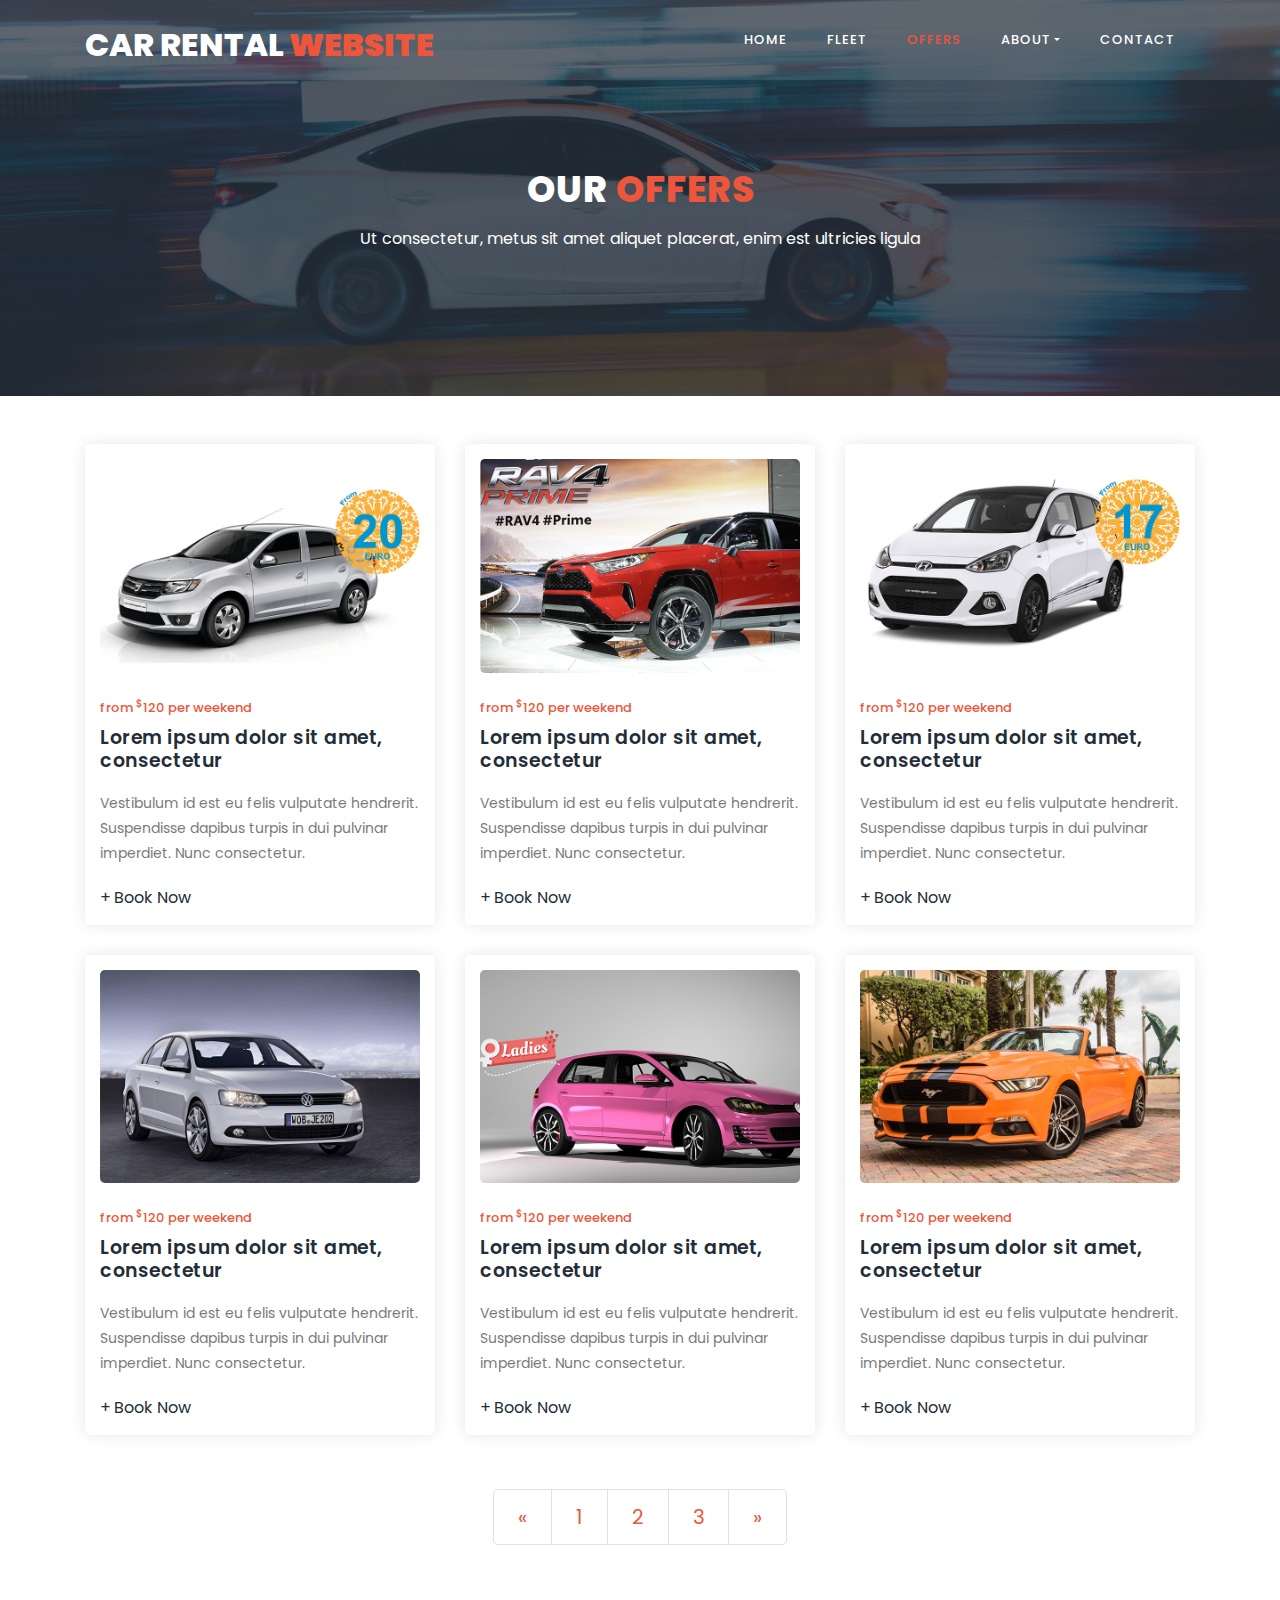
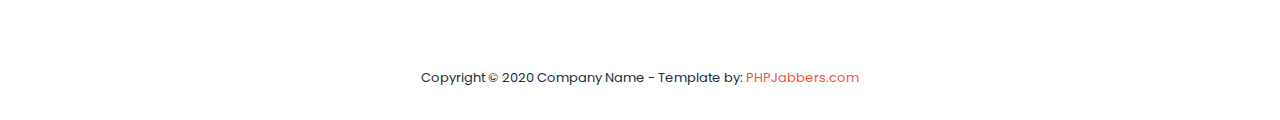
<file: offers.html>
<!DOCTYPE html>
<html lang="en">

  <head>

    <meta charset="utf-8">
    <meta name="viewport" content="width=device-width, initial-scale=1, shrink-to-fit=no">
    <meta name="description" content="">
    <meta name="author" content="">
    <link href="https://fonts.googleapis.com/css?family=Poppins:100,100i,200,200i,300,300i,400,400i,500,500i,600,600i,700,700i,800,800i,900,900i&display=swap" rel="stylesheet">

    <title>PHPJabbers.com | Free Car Rental Website Template</title>

    <link rel="stylesheet" type="text/css" href="assets/css/bootstrap.min.css">

    <link rel="stylesheet" type="text/css" href="assets/css/font-awesome.css">

    <link rel="stylesheet" href="assets/css/style.css">

    </head>
    
    <body>
    
    <!-- ***** Preloader Start ***** -->
    <div id="js-preloader" class="js-preloader">
      <div class="preloader-inner">
        <span class="dot"></span>
        <div class="dots">
          <span></span>
          <span></span>
          <span></span>
        </div>
      </div>
    </div>
    <!-- ***** Preloader End ***** -->
    
    
    <!-- ***** Header Area Start ***** -->
    <header class="header-area header-sticky">
        <div class="container">
            <div class="row">
                <div class="col-12">
                    <nav class="main-nav">
                        <!-- ***** Logo Start ***** -->
                        <a href="index.html" class="logo">Car Rental<em> Website</em></a>
                        <!-- ***** Logo End ***** -->
                        <!-- ***** Menu Start ***** -->
                        <ul class="nav">
                            <li><a href="index.html">Home</a></li>
                            <li><a href="fleet.html">Fleet</a></li>
                            <li><a href="offers.html" class="active">Offers</a></li>
                            <li class="dropdown">
                                <a class="dropdown-toggle" data-toggle="dropdown" href="#" role="button" aria-haspopup="true" aria-expanded="false">About</a>
                              
                                <div class="dropdown-menu">
                                    <a class="dropdown-item" href="about.html">About Us</a>
                                    <a class="dropdown-item" href="blog.html">Blog</a>
                                    <a class="dropdown-item" href="team.html">Team</a>
                                    <a class="dropdown-item" href="testimonials.html">Testimonials</a>
                                    <a class="dropdown-item" href="faq.html">FAQ</a>
                                    <a class="dropdown-item" href="terms.html">Terms</a>
                                </div>
                            </li>
                            <li><a href="contact.html">Contact</a></li> 
                        </ul>        
                        <a class='menu-trigger'>
                            <span>Menu</span>
                        </a>
                        <!-- ***** Menu End ***** -->
                    </nav>
                </div>
            </div>
        </div>
    </header>
    <!-- ***** Header Area End ***** -->

    <!-- ***** Call to Action Start ***** -->
    <section class="section section-bg" id="call-to-action" style="background-image: url(assets/images/banner-image-1-1920x500.jpg)">
        <div class="container">
            <div class="row">
                <div class="col-lg-10 offset-lg-1">
                    <div class="cta-content">
                        <br>
                        <br>
                        <h2>Our <em>Offers</em></h2>
                        <p>Ut consectetur, metus sit amet aliquet placerat, enim est ultricies ligula</p>
                    </div>
                </div>
            </div>
        </div>
    </section>
    <!-- ***** Call to Action End ***** -->


   <!-- ***** Fleet Starts ***** -->
    <section class="section" id="trainers">
        <div class="container">
            <br>
            <br>
            <div class="row">
                <div class="col-lg-4 col-md-4">
                    <div class="trainer-item">
                        <div class="image-thumb">
                            <img src="assets/images/offer-1-720x480.jpg" alt="">
                        </div>
                        <div class="down-content">
                            <span>from <sup>$</sup>120 per weekend</span>
                            <h4>Lorem ipsum dolor sit amet, consectetur</h4>
                            <p>Vestibulum id est eu felis vulputate hendrerit. Suspendisse dapibus turpis in dui pulvinar imperdiet. Nunc consectetur.</p>
                            <ul class="social-icons">
                                <li><a href="#" data-toggle="modal" data-target="#exampleModal">+ Book Now</a></li>
                            </ul>
                        </div>
                    </div>
                </div>
                <div class="col-lg-4 col-md-4">
                    <div class="trainer-item">
                        <div class="image-thumb">
                            <img src="assets/images/offer-2-720x480.jpg" alt="">
                        </div>
                        <div class="down-content">
                            <span>from <sup>$</sup>120 per weekend</span>
                            <h4>Lorem ipsum dolor sit amet, consectetur</h4>
                            <p>Vestibulum id est eu felis vulputate hendrerit. Suspendisse dapibus turpis in dui pulvinar imperdiet. Nunc consectetur.</p>
                            <ul class="social-icons">
                                <li><a href="#" data-toggle="modal" data-target="#exampleModal">+ Book Now</a></li>
                            </ul>
                        </div>
                    </div>
                </div>
                <div class="col-lg-4 col-md-4">
                    <div class="trainer-item">
                        <div class="image-thumb">
                            <img src="assets/images/offer-3-720x480.jpg" alt="">
                        </div>
                        <div class="down-content">
                            <span>from <sup>$</sup>120 per weekend</span>
                            <h4>Lorem ipsum dolor sit amet, consectetur</h4>
                            <p>Vestibulum id est eu felis vulputate hendrerit. Suspendisse dapibus turpis in dui pulvinar imperdiet. Nunc consectetur.</p>
                            <ul class="social-icons">
                                <li><a href="#" data-toggle="modal" data-target="#exampleModal">+ Book Now</a></li>
                            </ul>
                        </div>
                    </div>
                </div>

                <div class="col-lg-4 col-md-4">
                    <div class="trainer-item">
                        <div class="image-thumb">
                            <img src="assets/images/offer-4-720x480.jpg" alt="">
                        </div>
                        <div class="down-content">
                            <span>from <sup>$</sup>120 per weekend</span>
                            <h4>Lorem ipsum dolor sit amet, consectetur</h4>
                            <p>Vestibulum id est eu felis vulputate hendrerit. Suspendisse dapibus turpis in dui pulvinar imperdiet. Nunc consectetur.</p>
                            <ul class="social-icons">
                                <li><a href="#" data-toggle="modal" data-target="#exampleModal">+ Book Now</a></li>
                            </ul>
                        </div>
                    </div>
                </div>
                <div class="col-lg-4 col-md-4">
                    <div class="trainer-item">
                        <div class="image-thumb">
                            <img src="assets/images/offer-5-720x480.jpg" alt="">
                        </div>
                        <div class="down-content">
                            <span>from <sup>$</sup>120 per weekend</span>
                            <h4>Lorem ipsum dolor sit amet, consectetur</h4>
                            <p>Vestibulum id est eu felis vulputate hendrerit. Suspendisse dapibus turpis in dui pulvinar imperdiet. Nunc consectetur.</p>
                            <ul class="social-icons">
                                <li><a href="#" data-toggle="modal" data-target="#exampleModal">+ Book Now</a></li>
                            </ul>
                        </div>
                    </div>
                </div>
                <div class="col-lg-4 col-md-4">
                    <div class="trainer-item">
                        <div class="image-thumb">
                            <img src="assets/images/offer-6-720x480.jpg" alt="">
                        </div>
                        <div class="down-content">
                            <span>from <sup>$</sup>120 per weekend</span>
                            <h4>Lorem ipsum dolor sit amet, consectetur</h4>
                            <p>Vestibulum id est eu felis vulputate hendrerit. Suspendisse dapibus turpis in dui pulvinar imperdiet. Nunc consectetur.</p>
                            <ul class="social-icons">
                                <li><a href="#" data-toggle="modal" data-target="#exampleModal">+ Book Now</a></li>
                            </ul>
                        </div>
                    </div>
                </div>
            </div>

            <br>
                
            <nav>
              <ul class="pagination pagination-lg justify-content-center">
                <li class="page-item">
                  <a class="page-link" href="#" aria-label="Previous">
                    <span aria-hidden="true">&laquo;</span>
                    <span class="sr-only">Previous</span>
                  </a>
                </li>
                <li class="page-item"><a class="page-link" href="#">1</a></li>
                <li class="page-item"><a class="page-link" href="#">2</a></li>
                <li class="page-item"><a class="page-link" href="#">3</a></li>
                <li class="page-item">
                  <a class="page-link" href="#" aria-label="Next">
                    <span aria-hidden="true">&raquo;</span>
                    <span class="sr-only">Next</span>
                  </a>
                </li>
              </ul>
            </nav>

        </div>
    </section>
    <!-- ***** Fleet Ends ***** -->

    
    <!-- ***** Footer Start ***** -->
    <footer>
        <div class="container">
            <div class="row">
                <div class="col-lg-12">
                    <p>
                        Copyright © 2020 Company Name
                        - Template by: <a href="https://www.phpjabbers.com/">PHPJabbers.com</a>
                    </p>
                </div>
            </div>
        </div>
    </footer>

    <!-- Modal -->
    <div class="modal fade" id="exampleModal" tabindex="-1" role="dialog" aria-labelledby="exampleModalLabel" aria-hidden="true">
      <div class="modal-dialog modal-lg" role="document">
        <div class="modal-content">
          <div class="modal-header">
            <h5 class="modal-title" id="exampleModalLabel">Book Now</h5>
            <button type="button" class="close" data-dismiss="modal" aria-label="Close">
              <span aria-hidden="true">&times;</span>
            </button>
          </div>
          <div class="modal-body">
            <div class="contact-us">
            <div class="contact-form">
              <form action="#" id="contact">
                  <div class="row">
                       <div class="col-md-6">
                          <fieldset>
                            <input type="text" class="form-control" placeholder="Pick-up location" required="">
                          </fieldset>
                       </div>

                       <div class="col-md-6">
                          <fieldset>
                            <input type="text" class="form-control" placeholder="Return location" required="">
                          </fieldset>
                       </div>
                  </div>

                  <div class="row">
                       <div class="col-md-6">
                          <fieldset>
                            <input type="text" class="form-control" placeholder="Pick-up date/time" required="">
                          </fieldset>
                       </div>

                       <div class="col-md-6">
                          <fieldset>
                            <input type="text" class="form-control" placeholder="Return date/time" required="">
                          </fieldset>
                       </div>
                  </div>
                  <input type="text" class="form-control" placeholder="Enter full name" required="">

                  <div class="row">
                       <div class="col-md-6">
                          <fieldset>
                            <input type="text" class="form-control" placeholder="Enter email address" required="">
                          </fieldset>
                       </div>

                       <div class="col-md-6">
                          <fieldset>
                            <input type="text" class="form-control" placeholder="Enter phone" required="">
                          </fieldset>
                       </div>
                  </div>
              </form>
           </div>
           </div>
          </div>
          <div class="modal-footer">
            <button type="button" class="btn btn-secondary" data-dismiss="modal">Cancel</button>
            <button type="button" class="btn btn-primary">Book Now</button>
          </div>
        </div>
      </div>
    </div>

    <!-- jQuery -->
    <script src="assets/js/jquery-2.1.0.min.js"></script>

    <!-- Bootstrap -->
    <script src="assets/js/popper.js"></script>
    <script src="assets/js/bootstrap.min.js"></script>

    <!-- Plugins -->
    <script src="assets/js/scrollreveal.min.js"></script>
    <script src="assets/js/waypoints.min.js"></script>
    <script src="assets/js/jquery.counterup.min.js"></script>
    <script src="assets/js/imgfix.min.js"></script> 
    <script src="assets/js/mixitup.js"></script> 
    <script src="assets/js/accordions.js"></script>
    
    <!-- Global Init -->
    <script src="assets/js/custom.js"></script>

  </body>
</html>
</file>
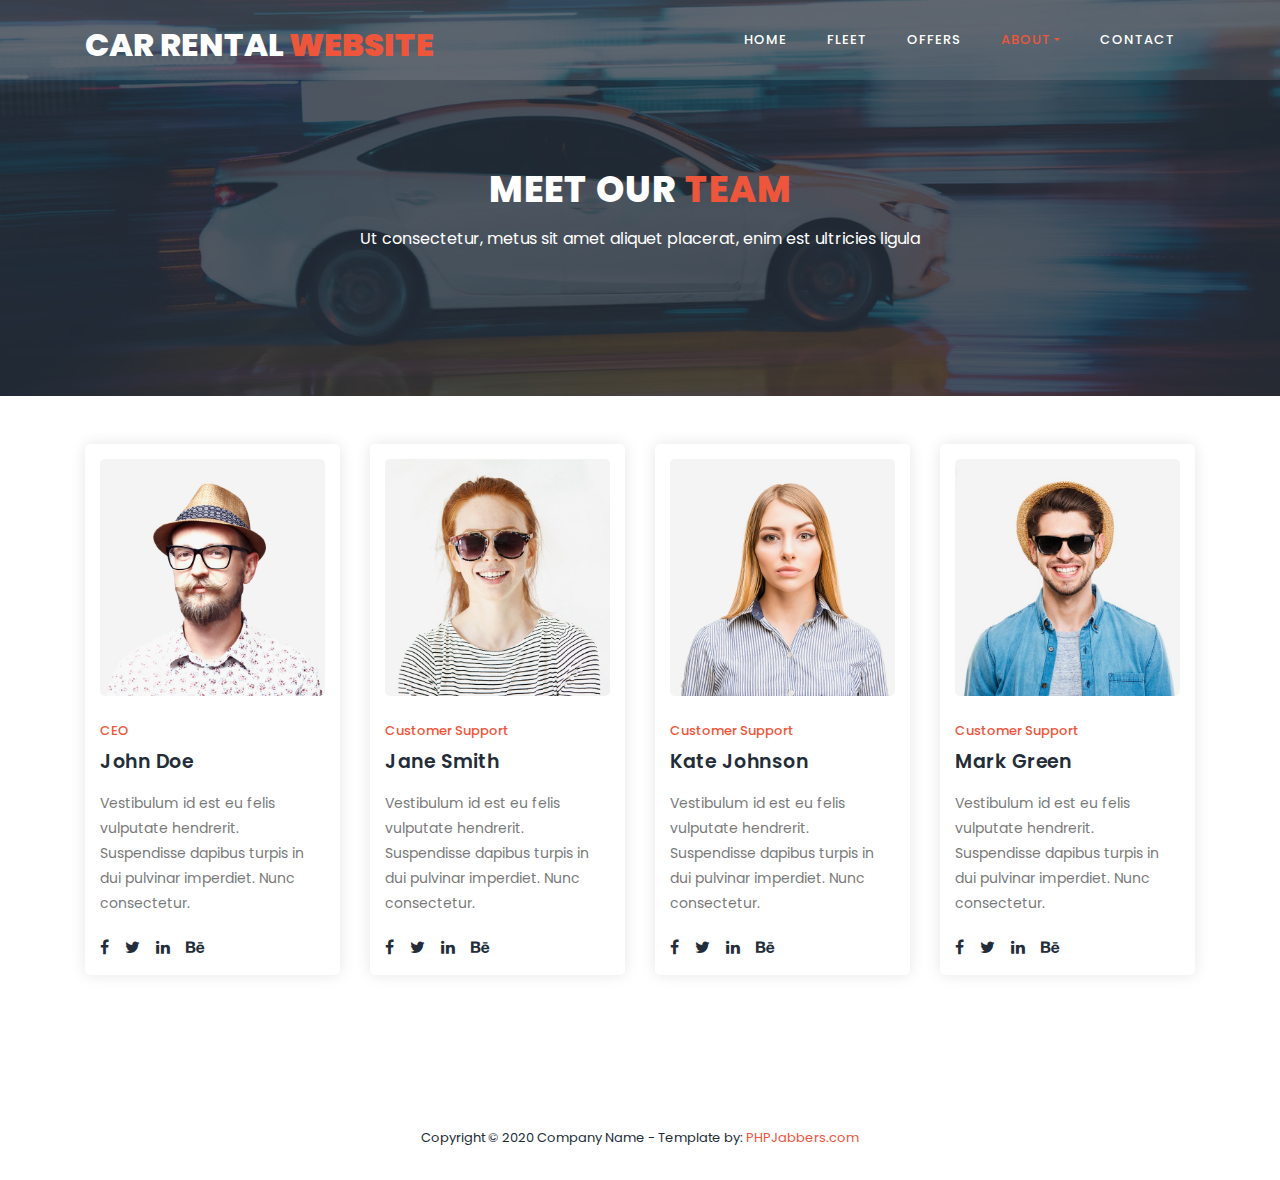
<file: team.html>
<!DOCTYPE html>
<html lang="en">

  <head>

    <meta charset="utf-8">
    <meta name="viewport" content="width=device-width, initial-scale=1, shrink-to-fit=no">
    <meta name="description" content="">
    <meta name="author" content="">
    <link href="https://fonts.googleapis.com/css?family=Poppins:100,100i,200,200i,300,300i,400,400i,500,500i,600,600i,700,700i,800,800i,900,900i&display=swap" rel="stylesheet">

    <title>PHPJabbers.com | Free Car Rental Website Template</title>

    <link rel="stylesheet" type="text/css" href="assets/css/bootstrap.min.css">

    <link rel="stylesheet" type="text/css" href="assets/css/font-awesome.css">

    <link rel="stylesheet" href="assets/css/style.css">

    </head>
    
    <body>
    
    <!-- ***** Preloader Start ***** -->
    <div id="js-preloader" class="js-preloader">
      <div class="preloader-inner">
        <span class="dot"></span>
        <div class="dots">
          <span></span>
          <span></span>
          <span></span>
        </div>
      </div>
    </div>
    <!-- ***** Preloader End ***** -->
    
    
    <!-- ***** Header Area Start ***** -->
    <header class="header-area header-sticky">
        <div class="container">
            <div class="row">
                <div class="col-12">
                    <nav class="main-nav">
                        <!-- ***** Logo Start ***** -->
                        <a href="index.html" class="logo">Car Rental<em> Website</em></a>
                        <!-- ***** Logo End ***** -->
                        <!-- ***** Menu Start ***** -->
                        <ul class="nav">
                            <li><a href="index.html">Home</a></li>
                            <li><a href="fleet.html">Fleet</a></li>
                            <li><a href="offers.html">Offers</a></li>
                            <li class="dropdown">
                                <a class="dropdown-toggle active" data-toggle="dropdown" href="#" role="button" aria-haspopup="true" aria-expanded="false">About</a>
                              
                                <div class="dropdown-menu">
                                    <a class="dropdown-item"  href="about.html">About Us</a>
                                    <a class="dropdown-item" href="blog.html">Blog</a>
                                    <a class="dropdown-item active" href="team.html">Team</a>
                                    <a class="dropdown-item" href="testimonials.html">Testimonials</a>
                                    <a class="dropdown-item" href="faq.html">FAQ</a>
                                    <a class="dropdown-item" href="terms.html">Terms</a>
                                </div>
                            </li>
                            <li><a href="contact.html">Contact</a></li> 
                        </ul>        
                        <a class='menu-trigger'>
                            <span>Menu</span>
                        </a>
                        <!-- ***** Menu End ***** -->
                    </nav>
                </div>
            </div>
        </div>
    </header>
    <!-- ***** Header Area End ***** -->

    <section class="section section-bg" id="call-to-action" style="background-image: url(assets/images/banner-image-1-1920x500.jpg)">
        <div class="container">
            <div class="row">
                <div class="col-lg-10 offset-lg-1">
                    <div class="cta-content">
                        <br>
                        <br>
                        <h2>Meet our <em>Team</em></h2>
                        <p>Ut consectetur, metus sit amet aliquet placerat, enim est ultricies ligula</p>
                    </div>
                </div>
            </div>
        </div>
    </section>

    <section class="section" id="trainers">
        <div class="container">
            <br>
            <br>
            <div class="row">
                <div class="col-md-3 col-sm-6">
                    <div class="trainer-item">
                        <div class="image-thumb">
                            <img src="assets/images/team-image-1-646x680.jpg" alt="">
                        </div>
                        <div class="down-content">
                            <span>CEO</span>
                            <h4>John Doe</h4>
                            <p>Vestibulum id est eu felis vulputate hendrerit. Suspendisse dapibus turpis in dui pulvinar imperdiet. Nunc consectetur.</p>
                            <ul class="social-icons">
                                <li><a href="#"><i class="fa fa-facebook"></i></a></li>
                                <li><a href="#"><i class="fa fa-twitter"></i></a></li>
                                <li><a href="#"><i class="fa fa-linkedin"></i></a></li>
                                <li><a href="#"><i class="fa fa-behance"></i></a></li>
                            </ul>
                        </div>
                    </div>
                </div>
                <div class="col-md-3 col-sm-6">
                    <div class="trainer-item">
                        <div class="image-thumb">
                            <img src="assets/images/team-image-2-646x680.jpg" alt="">
                        </div>
                        <div class="down-content">
                            <span>Customer Support</span>
                            <h4>Jane Smith</h4>
                            <p>Vestibulum id est eu felis vulputate hendrerit. Suspendisse dapibus turpis in dui pulvinar imperdiet. Nunc consectetur.</p>
                            <ul class="social-icons">
                                <li><a href="#"><i class="fa fa-facebook"></i></a></li>
                                <li><a href="#"><i class="fa fa-twitter"></i></a></li>
                                <li><a href="#"><i class="fa fa-linkedin"></i></a></li>
                                <li><a href="#"><i class="fa fa-behance"></i></a></li>
                            </ul>
                        </div>
                    </div>
                </div>
                <div class="col-md-3 col-sm-6">
                    <div class="trainer-item">
                        <div class="image-thumb">
                            <img src="assets/images/team-image-3-646x680.jpg" alt="">
                        </div>
                        <div class="down-content">
                            <span>Customer Support</span>
                            <h4>Kate Johnson</h4>
                            <p>Vestibulum id est eu felis vulputate hendrerit. Suspendisse dapibus turpis in dui pulvinar imperdiet. Nunc consectetur.</p>
                            <ul class="social-icons">
                                <li><a href="#"><i class="fa fa-facebook"></i></a></li>
                                <li><a href="#"><i class="fa fa-twitter"></i></a></li>
                                <li><a href="#"><i class="fa fa-linkedin"></i></a></li>
                                <li><a href="#"><i class="fa fa-behance"></i></a></li>
                            </ul>
                        </div>
                    </div>
                </div>

                <div class="col-md-3 col-sm-6">
                    <div class="trainer-item">
                        <div class="image-thumb">
                            <img src="assets/images/team-image-4-646x680.jpg" alt="">
                        </div>
                        <div class="down-content">
                            <span>Customer Support</span>
                            <h4>Mark Green</h4>
                            <p>Vestibulum id est eu felis vulputate hendrerit. Suspendisse dapibus turpis in dui pulvinar imperdiet. Nunc consectetur.</p>
                            <ul class="social-icons">
                                <li><a href="#"><i class="fa fa-facebook"></i></a></li>
                                <li><a href="#"><i class="fa fa-twitter"></i></a></li>
                                <li><a href="#"><i class="fa fa-linkedin"></i></a></li>
                                <li><a href="#"><i class="fa fa-behance"></i></a></li>
                            </ul>
                        </div>
                    </div>
                </div>
            </div>
        </div>
    </section>

    <!-- ***** Footer Start ***** -->
    <footer>
        <div class="container">
            <div class="row">
                <div class="col-lg-12">
                    <p>
                        Copyright © 2020 Company Name
                        - Template by: <a href="https://www.phpjabbers.com/">PHPJabbers.com</a>
                    </p>
                </div>
            </div>
        </div>
    </footer>

    <!-- jQuery -->
    <script src="assets/js/jquery-2.1.0.min.js"></script>

    <!-- Bootstrap -->
    <script src="assets/js/popper.js"></script>
    <script src="assets/js/bootstrap.min.js"></script>

    <!-- Plugins -->
    <script src="assets/js/scrollreveal.min.js"></script>
    <script src="assets/js/waypoints.min.js"></script>
    <script src="assets/js/jquery.counterup.min.js"></script>
    <script src="assets/js/imgfix.min.js"></script> 
    <script src="assets/js/mixitup.js"></script> 
    <script src="assets/js/accordions.js"></script>
    
    <!-- Global Init -->
    <script src="assets/js/custom.js"></script>

  </body>
</html>
</file>
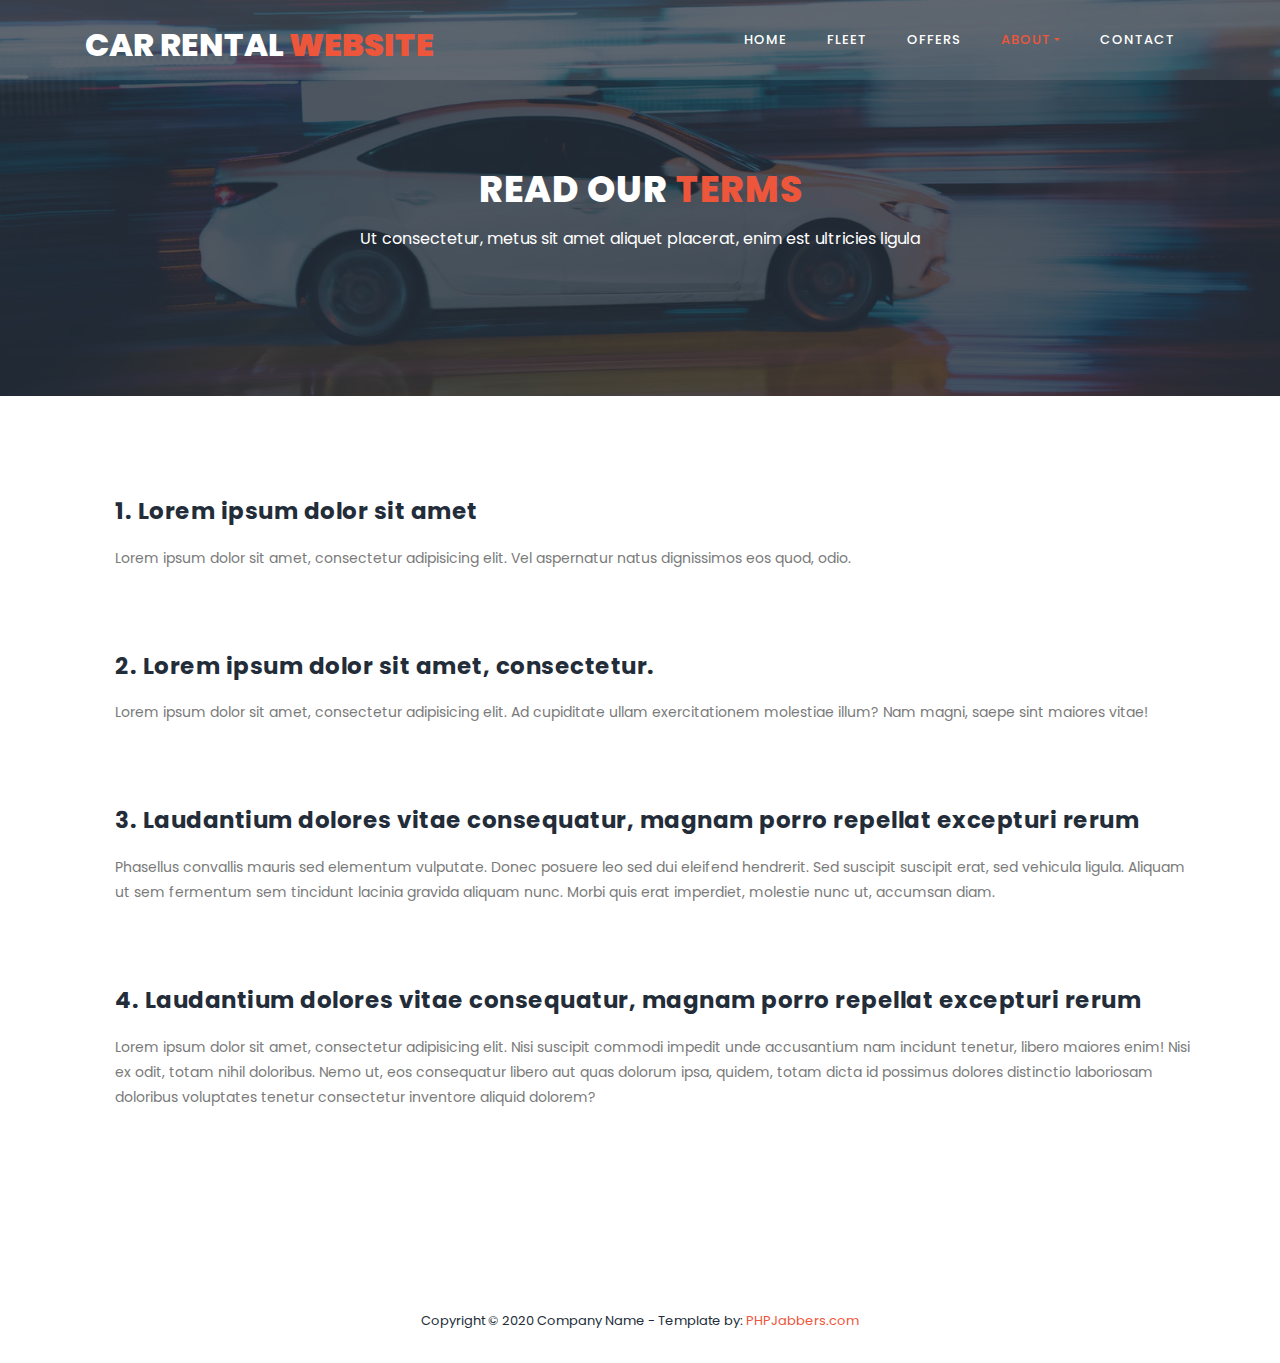
<file: terms.html>
<!DOCTYPE html>
<html lang="en">

  <head>

    <meta charset="utf-8">
    <meta name="viewport" content="width=device-width, initial-scale=1, shrink-to-fit=no">
    <meta name="description" content="">
    <meta name="author" content="">
    <link href="https://fonts.googleapis.com/css?family=Poppins:100,100i,200,200i,300,300i,400,400i,500,500i,600,600i,700,700i,800,800i,900,900i&display=swap" rel="stylesheet">

    <title>PHPJabbers.com | Free Car Rental Website Template</title>

    <link rel="stylesheet" type="text/css" href="assets/css/bootstrap.min.css">

    <link rel="stylesheet" type="text/css" href="assets/css/font-awesome.css">

    <link rel="stylesheet" href="assets/css/style.css">

    </head>
    
    <body>
    
    <!-- ***** Preloader Start ***** -->
    <div id="js-preloader" class="js-preloader">
      <div class="preloader-inner">
        <span class="dot"></span>
        <div class="dots">
          <span></span>
          <span></span>
          <span></span>
        </div>
      </div>
    </div>
    <!-- ***** Preloader End ***** -->
    
    
    <!-- ***** Header Area Start ***** -->
    <header class="header-area header-sticky">
        <div class="container">
            <div class="row">
                <div class="col-12">
                    <nav class="main-nav">
                        <!-- ***** Logo Start ***** -->
                        <a href="index.html" class="logo">Car Rental<em> Website</em></a>
                        <!-- ***** Logo End ***** -->
                        <!-- ***** Menu Start ***** -->
                        <ul class="nav">
                            <li><a href="index.html">Home</a></li>
                            <li><a href="fleet.html">Fleet</a></li>
                            <li><a href="offers.html">Offers</a></li>
                            <li class="dropdown">
                                <a class="dropdown-toggle active" data-toggle="dropdown" href="#" role="button" aria-haspopup="true" aria-expanded="false">About</a>
                              
                                <div class="dropdown-menu">
                                    <a class="dropdown-item"  href="about.html">About Us</a>
                                    <a class="dropdown-item" href="blog.html">Blog</a>
                                    <a class="dropdown-item" href="team.html">Team</a>
                                    <a class="dropdown-item" href="testimonials.html">Testimonials</a>
                                    <a class="dropdown-item" href="faq.html">FAQ</a>
                                    <a class="dropdown-item active" href="terms.html">Terms</a>
                                </div>
                            </li>
                            <li><a href="contact.html">Contact</a></li> 
                        </ul>        
                        <a class='menu-trigger'>
                            <span>Menu</span>
                        </a>
                        <!-- ***** Menu End ***** -->
                    </nav>
                </div>
            </div>
        </div>
    </header>
    <!-- ***** Header Area End ***** -->

    <section class="section section-bg" id="call-to-action" style="background-image: url(assets/images/banner-image-1-1920x500.jpg)">
        <div class="container">
            <div class="row">
                <div class="col-lg-10 offset-lg-1">
                    <div class="cta-content">
                        <br>
                        <br>
                        <h2>Read our <em>Terms</em></h2>
                        <p>Ut consectetur, metus sit amet aliquet placerat, enim est ultricies ligula</p>
                    </div>
                </div>
            </div>
        </div>
    </section>

    <!-- ***** Our Classes Start ***** -->
    <section class="section" id="our-classes">
        <div class="container">
            <br>
            <br>
            <br>
          
            <section class='tabs-content'>
              <article>
                <h4>1. Lorem ipsum dolor sit amet</h4>
                <p>Lorem ipsum dolor sit amet, consectetur adipisicing elit. Vel aspernatur natus dignissimos eos quod, odio.</p>

                <br>
                    
                <h4>2. Lorem ipsum dolor sit amet, consectetur.</h4>
                <p>Lorem ipsum dolor sit amet, consectetur adipisicing elit. Ad cupiditate ullam exercitationem molestiae illum? Nam magni, saepe sint maiores vitae!</p>

                <br>
                
                <h4>3. Laudantium dolores vitae consequatur, magnam porro repellat excepturi rerum</h4>
                <p>Phasellus convallis mauris sed elementum vulputate. Donec posuere leo sed dui eleifend hendrerit. Sed suscipit suscipit erat, sed vehicula ligula. Aliquam ut sem fermentum sem tincidunt lacinia gravida aliquam nunc. Morbi quis erat imperdiet, molestie nunc ut, accumsan diam.</p>

                <br>
                
                <h4>4. Laudantium dolores vitae consequatur, magnam porro repellat excepturi rerum</h4>
                <p>Lorem ipsum dolor sit amet, consectetur adipisicing elit. Nisi suscipit commodi impedit unde accusantium nam incidunt tenetur, libero maiores enim! Nisi ex odit, totam nihil doloribus. Nemo ut, eos consequatur libero aut quas dolorum ipsa, quidem, totam dicta id possimus dolores distinctio laboriosam doloribus voluptates tenetur consectetur inventore aliquid dolorem?</p>
              </article>
            </section>
        </div>
    </section>
    <!-- ***** Our Classes End ***** -->

    <!-- ***** Footer Start ***** -->
    <footer>
        <div class="container">
            <div class="row">
                <div class="col-lg-12">
                    <p>
                        Copyright © 2020 Company Name
                        - Template by: <a href="https://www.phpjabbers.com/">PHPJabbers.com</a>
                    </p>
                </div>
            </div>
        </div>
    </footer>

    <!-- jQuery -->
    <script src="assets/js/jquery-2.1.0.min.js"></script>

    <!-- Bootstrap -->
    <script src="assets/js/popper.js"></script>
    <script src="assets/js/bootstrap.min.js"></script>

    <!-- Plugins -->
    <script src="assets/js/scrollreveal.min.js"></script>
    <script src="assets/js/waypoints.min.js"></script>
    <script src="assets/js/jquery.counterup.min.js"></script>
    <script src="assets/js/imgfix.min.js"></script> 
    <script src="assets/js/mixitup.js"></script> 
    <script src="assets/js/accordions.js"></script>
    
    <!-- Global Init -->
    <script src="assets/js/custom.js"></script>

  </body>
</html>
</file>
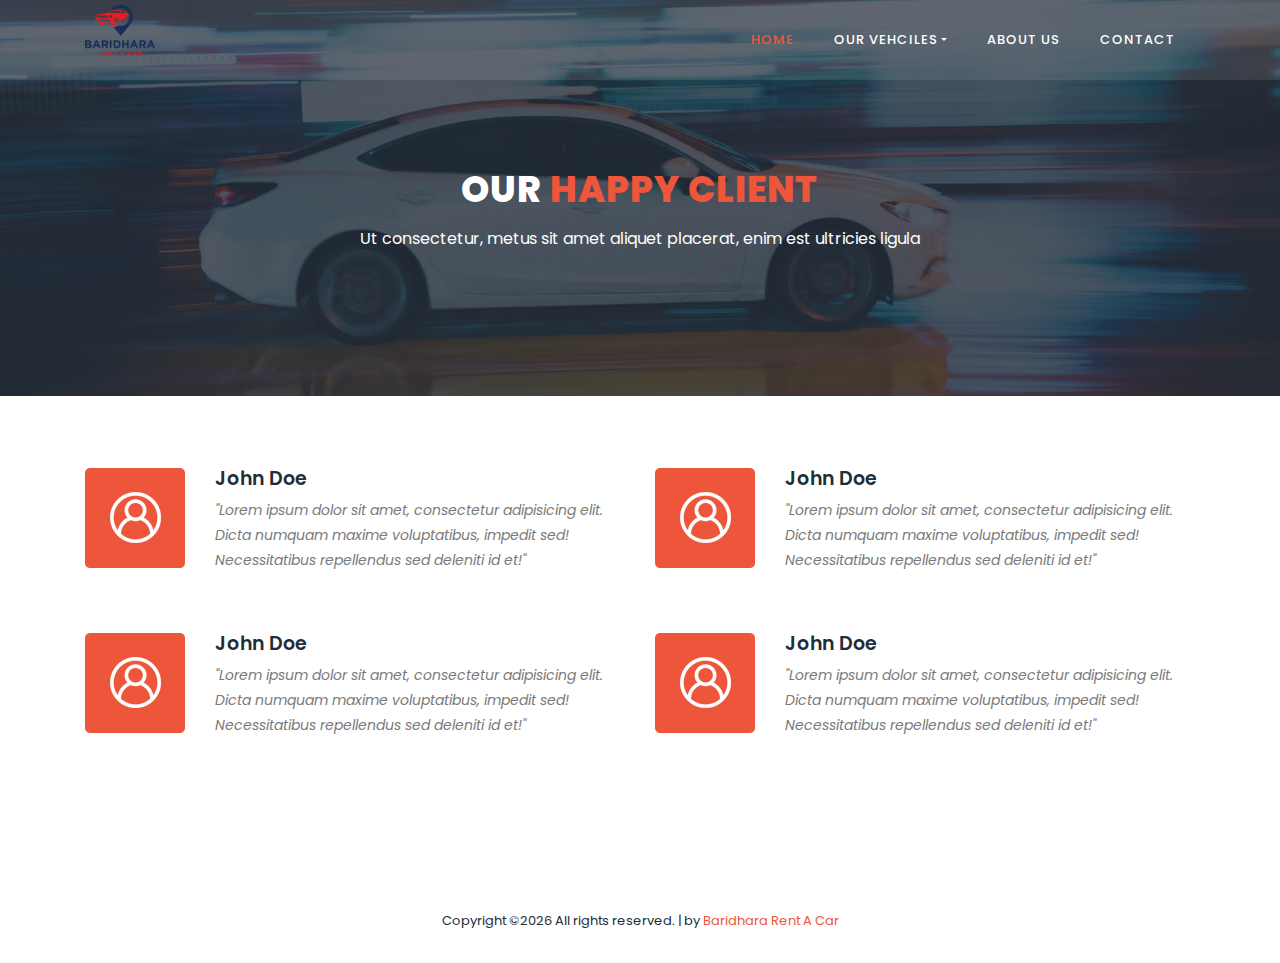
<file: testimonials.html>
<!DOCTYPE html>
<html lang="en">

<head>

    <meta charset="utf-8">
    <meta name="viewport" content="width=device-width, initial-scale=1, shrink-to-fit=no">
    <meta name="description" content="">
    <meta name="author" content="">
    <link
        href="https://fonts.googleapis.com/css?family=Poppins:100,100i,200,200i,300,300i,400,400i,500,500i,600,600i,700,700i,800,800i,900,900i&display=swap"
        rel="stylesheet">

    <title>Baridhara Rent a Car|| Rent a Car In Bangladesh</title>

    <link rel="stylesheet" type="text/css" href="assets/css/bootstrap.min.css">

    <link rel="stylesheet" type="text/css" href="assets/css/font-awesome.css">

    <link rel="stylesheet" href="assets/css/style.css">

</head>

<body>

    <!-- ***** Preloader Start ***** -->
    <div id="js-preloader" class="js-preloader">
        <div class="preloader-inner">
            <span class="dot"></span>
            <div class="dots">
                <span></span>
                <span></span>
                <span></span>
            </div>
        </div>
    </div>
    <!-- ***** Preloader End ***** -->


    <!-- ***** Header Area Start ***** -->
    <header class="header-area header-sticky">
        <div class="container">
            <div class="row">
                <div class="col-12">
                    <nav class="main-nav">
                        <!-- ***** Logo Start ***** -->
                        <a href="index.html"><img class="logo" src="./assets/images/BARIDHARA RENT A CAR.png" alt="BARIDHARA RENT A CAR"></em></a>
                        <!-- ***** Logo End ***** -->
                        <!-- ***** Menu Start ***** -->
                        <ul class="nav">
                            <li><a href="index.html" class="active">Home</a></li>
                            

                            <li class="dropdown">
                                <a class="dropdown-toggle" data-toggle="dropdown" href="#" role="button"
                                    aria-haspopup="true" aria-expanded="false">Our Vehciles</a>

                                <div class="dropdown-menu">
                                    <a class="dropdown-item" href="./economy.html">Economy Class</a>
                                    <a class="dropdown-item" href="./standard.html">Standard Class</a>
                                    <a class="dropdown-item" href="./standard.html">Business Class</a>
                                    <a class="dropdown-item" href="./standard.html">Premium  Class </a>
                                   
                                </div>
                            </li>
                            <li><a href="./about.html">About Us</a></li>
                            <!-- <li class="dropdown">
                                <a class="dropdown-toggle" data-toggle="dropdown" href="#" role="button"
                                    aria-haspopup="true" aria-expanded="false">About</a>

                                <div class="dropdown-menu">
                                    <a class="dropdown-item" href="about.html">About Us</a>
                                    <a class="dropdown-item" href="blog.html">Blog</a>
                                    <a class="dropdown-item" href="team.html">Team</a>
                                    <a class="dropdown-item" href="testimonials.html">Testimonials</a>
                                    <a class="dropdown-item" href="faq.html">FAQ</a>
                                    <a class="dropdown-item" href="terms.html">Terms</a>
                                </div>
                            </li> -->
                            <li><a href="contact.html">Contact</a></li>
                        </ul>
                        <a class='menu-trigger'>
                            <span>Menu</span>
                        </a>
                        <!-- ***** Menu End ***** -->
                    </nav>
                </div>
            </div>
        </div>
    </header>
    <!-- ***** Header Area End ***** -->

    <section class="section section-bg" id="call-to-action" style="background-image: url(assets/images/banner-image-1-1920x500.jpg)">
        <div class="container">
            <div class="row">
                <div class="col-lg-10 offset-lg-1">
                    <div class="cta-content">
                        <br>
                        <br>
                        <h2>Our <em>Happy Client</em></h2>
                        <p>Ut consectetur, metus sit amet aliquet placerat, enim est ultricies ligula</p>
                    </div>
                </div>
            </div>
        </div>
    </section>

     <!-- ***** Testimonials Item Start ***** -->
    <section class="section" id="features">
        <div class="container">
            <br>
            <br>
            <br>
            <div class="row">
                <div class="col-lg-6">
                    <ul class="features-items">
                        <li class="feature-item">
                            <div class="left-icon">
                                <img src="assets/images/features-first-icon.png" alt="First One">
                            </div>
                            <div class="right-content">
                                <h4>John Doe</h4>
                                <p><em>"Lorem ipsum dolor sit amet, consectetur adipisicing elit. Dicta numquam maxime voluptatibus, impedit sed! Necessitatibus repellendus sed deleniti id et!"</em></p>
                            </div>
                        </li>
                        <li class="feature-item">
                            <div class="left-icon">
                                <img src="assets/images/features-first-icon.png" alt="second one">
                            </div>
                            <div class="right-content">
                                <h4>John Doe</h4>
                                <p><em>"Lorem ipsum dolor sit amet, consectetur adipisicing elit. Dicta numquam maxime voluptatibus, impedit sed! Necessitatibus repellendus sed deleniti id et!"</em></p>
                            </div>
                        </li>
                    </ul>
                </div>
                <div class="col-lg-6">
                    <ul class="features-items">
                        <li class="feature-item">
                            <div class="left-icon">
                                <img src="assets/images/features-first-icon.png" alt="fourth muscle">
                            </div>
                            <div class="right-content">
                                <h4>John Doe</h4>
                                <p><em>"Lorem ipsum dolor sit amet, consectetur adipisicing elit. Dicta numquam maxime voluptatibus, impedit sed! Necessitatibus repellendus sed deleniti id et!"</em></p>
                            </div>
                        </li>
                        <li class="feature-item">
                            <div class="left-icon">
                                <img src="assets/images/features-first-icon.png" alt="training fifth">
                            </div>
                            <div class="right-content">
                                <h4>John Doe</h4>
                                <p><em>"Lorem ipsum dolor sit amet, consectetur adipisicing elit. Dicta numquam maxime voluptatibus, impedit sed! Necessitatibus repellendus sed deleniti id et!"</em></p>
                            </div>
                        </li>
                    </ul>
                </div>
            </div>
        </div>
    </section>
    <!-- ***** Testimonials Item End ***** -->

    <!-- ***** Footer Start ***** -->
 

    <!-- ***** Footer Start ***** -->
    <footer>
        <div class="container">
            <div class="row">
                <div class="col-lg-12">
                    <p class="copyright mb-0">
                        <!-- Link back to Colorlib can't be removed. Template is licensed under CC BY 3.0. -->
                        Copyright &copy;<script>
                            document.write(new Date().getFullYear());
                        </script> All rights reserved. | <i class="ion-ios-heart" aria-hidden="true"></i> by <a
                            href="https://github.com/shamolmojumder/" target="_blank">Baridhara Rent A Car</a>
                        <!-- Link back to Colorlib can't be removed. Template is licensed under CC BY 3.0. -->
                    </p>
                </div>
            </div>
        </div>
    </footer>

    <!-- jQuery -->
    <script src="assets/js/jquery-2.1.0.min.js"></script>

    <!-- Bootstrap -->
    <script src="assets/js/popper.js"></script>
    <script src="assets/js/bootstrap.min.js"></script>

    <!-- Plugins -->
    <script src="assets/js/scrollreveal.min.js"></script>
    <script src="assets/js/waypoints.min.js"></script>
    <script src="assets/js/jquery.counterup.min.js"></script>
    <script src="assets/js/imgfix.min.js"></script> 
    <script src="assets/js/mixitup.js"></script> 
    <script src="assets/js/accordions.js"></script>
    
    <!-- Global Init -->
    <script src="assets/js/custom.js"></script>

  </body>
</html>
</file>
<file: assets/css/style.css>
@import url("https://fonts.googleapis.com/css?family=Poppins:100,100i,200,200i,300,300i,400,400i,500,500i,600,600i,700,700i,800,800i,900,900i");

html, body, div, span, applet, object, iframe, h1, h2, h3, h4, h5, h6, p, blockquote, div
pre, a, abbr, acronym, address, big, cite, code, del, dfn, em, font, img, ins, kbd, q,
s, samp, small, strike, strong, sub, sup, tt, var, b, u, i, center, dl, dt, dd, ol, ul, li,
figure, header, nav, section, article, aside, footer, figcaption {
  margin: 0;
  padding: 0;
  border: 0;
  outline: 0;
}

.clearfix:after {
  content: ".";
  display: block;
  clear: both;
  visibility: hidden;
  line-height: 0;
  height: 0;
}

.clearfix {
  display: inline-block;
}

html[xmlns] .clearfix {
  display: block;
}

* html .clearfix {
  height: 1%;
}

ul, li {
  padding: 0;
  margin: 0;
  list-style: none;
}

header, nav, section, article, aside, footer, hgroup {
  display: block;
}

* {
  box-sizing: border-box;
}

html, body {
  font-family: 'Poppins', sans-serif;
  font-weight: 400;
  background-color: #fff;
  font-size: 16px;
  -ms-text-size-adjust: 100%;
  -webkit-font-smoothing: antialiased;
  -moz-osx-font-smoothing: grayscale;
}

a {
  text-decoration: none !important;
}

h1, h2, h3, h4, h5, h6 {
  margin-top: 0px;
  margin-bottom: 0px;
}

ul {
  margin-bottom: 0px;
}

p {
  font-size: 14px;
  line-height: 25px;
  color: #7a7a7a;
}

/* 
---------------------------------------------
global styles
--------------------------------------------- 
*/
html,
body {
  background: #fff;
  font-family: 'Poppins', sans-serif;
}

::selection {
  background: #ed563b;
  color: #fff;
}

::-moz-selection {
  background: #ed563b;
  color: #fff;
}

@media (max-width: 991px) {
  html, body {
    overflow-x: hidden;
  }
  .mobile-top-fix {
    margin-top: 30px;
    margin-bottom: 0px;
  }
  .mobile-bottom-fix {
    margin-bottom: 30px;
  }
  .mobile-bottom-fix-big {
    margin-bottom: 60px;
  }
}

.section-heading {
  text-align: center;
  margin-top: 140px;
  margin-bottom: 80px;
}

.section-heading h2 {
  font-size: 28px;
  font-weight: 800;
  color: #232d39;
  text-transform: uppercase;
  letter-spacing: 0.5px;
  margin-top: 0px;
  margin-bottom: 0px;
}

.section-heading h2 em {
  font-style: normal;
  color: #ed563b;
}

.section-heading img {
  margin: 20px auto;
}

.dark-bg h2 {
  color: #fff;
}

.dark-bg p {
  color: #fff;
}

.main-button a {
  display: inline-block;
  font-size: 15px;
  padding: 12px 20px;
  background-color: #ed563b;
  color: #fff;
  text-align: center;
  font-weight: 400;
  text-transform: uppercase;
  transition: all .3s;
}

.main-button a:hover {
  background-color: #f9735b;
  color: #fff;
}


/* 
---------------------------------------------
header
--------------------------------------------- 
*/

.background-header {
  background: rgba(250,250,250,0.99) !important;
  height: 80px!important;
  position: fixed!important;
  top: 0px;
  left: 0px;
  right: 0px;
  box-shadow: 0px 0px 10px rgba(0,0,0,0.15)!important;
}

.background-header .logo,
.background-header .main-nav .nav li a {
  color: #232d39!important;
}

.background-header .main-nav .nav li:hover > a {
  color: #ed563b!important;
}

.background-header .nav li a.active {
  color: #ed563b!important;
}

.header-area {
  position: absolute;
  top: 0px;
  left: 0px;
  right: 0px;
  z-index: 100;
  height: 80px;
  background: rgba(250,250,250,0.1);
  -webkit-transition: all .5s ease 0s;
  -moz-transition: all .5s ease 0s;
  -o-transition: all .5s ease 0s;
  transition: all .5s ease 0s;
}

.header-area .main-nav {
  min-height: 80px;
  background: transparent;
}

.header-area .main-nav .logo {
  line-height: 80px;
  color: #fff;
  font-size: 32px;
  font-weight: 800;
  text-transform: uppercase;
  float: left;
  -webkit-transition: all 0.3s ease 0s;
  -moz-transition: all 0.3s ease 0s;
  -o-transition: all 0.3s ease 0s;
  transition: all 0.3s ease 0s;
}

.header-area .main-nav .logo em {
  font-style: normal;
  color: #ed563b;
  font-weight: 900;
}

.header-area .main-nav .nav {
  float: right;
  margin-top: 27px;
  margin-right: 0px;
  background-color: transparent;
  -webkit-transition: all 0.3s ease 0s;
  -moz-transition: all 0.3s ease 0s;
  -o-transition: all 0.3s ease 0s;
  transition: all 0.3s ease 0s;
  position: relative;
  z-index: 999;
}

.header-area .main-nav .nav li {
  padding-left: 20px;
  padding-right: 20px;
}

.header-area .main-nav .nav li a {
  display: block;
  font-weight: 500;
  font-size: 13px;
  color: #7a7a7a;
  text-transform: uppercase;
  -webkit-transition: all 0.3s ease 0s;
  -moz-transition: all 0.3s ease 0s;
  -o-transition: all 0.3s ease 0s;
  transition: all 0.3s ease 0s;
  height: 40px;
  line-height: 40px;
  border: transparent;
  letter-spacing: 1px;
}

.header-area .main-nav .nav li a {
  color: #fff;
}

.header-area .main-nav .nav li:hover > a,
.header-area .main-nav .nav li > a.active {
  color: #ed563b!important;
  opacity: 1;
}

.background-header .main-nav .nav li:hover > a,
.background-header .main-nav .nav li > a.active {
  color: #ed563b!important;
  opacity: 1;
}

.header-area .main-nav .menu-trigger {
  cursor: pointer;
  display: block;
  position: absolute;
  top: 23px;
  width: 32px;
  height: 40px;
  text-indent: -9999em;
  z-index: 99;
  right: 40px;
  display: none;
}

.header-area .main-nav .menu-trigger span,
.header-area .main-nav .menu-trigger span:before,
.header-area .main-nav .menu-trigger span:after {
  -moz-transition: all 0.4s;
  -o-transition: all 0.4s;
  -webkit-transition: all 0.4s;
  transition: all 0.4s;
  background-color: #1e1e1e;
  display: block;
  position: absolute;
  width: 30px;
  height: 2px;
  left: 0;
}

.background-header .main-nav .menu-trigger span,
.background-header .main-nav .menu-trigger span:before,
.background-header .main-nav .menu-trigger span:after {
  background-color: #1e1e1e;
}

.header-area .main-nav .menu-trigger span:before,
.header-area .main-nav .menu-trigger span:after {
  -moz-transition: all 0.4s;
  -o-transition: all 0.4s;
  -webkit-transition: all 0.4s;
  transition: all 0.4s;
  background-color: #1e1e1e;
  display: block;
  position: absolute;
  width: 30px;
  height: 2px;
  left: 0;
  width: 75%;
}

.background-header .main-nav .menu-trigger span:before,
.background-header .main-nav .menu-trigger span:after {
  background-color: #1e1e1e;
}

.header-area .main-nav .menu-trigger span:before,
.header-area .main-nav .menu-trigger span:after {
  content: "";
}

.header-area .main-nav .menu-trigger span {
  top: 16px;
}

.header-area .main-nav .menu-trigger span:before {
  -moz-transform-origin: 33% 100%;
  -ms-transform-origin: 33% 100%;
  -webkit-transform-origin: 33% 100%;
  transform-origin: 33% 100%;
  top: -10px;
  z-index: 10;
}

.header-area .main-nav .menu-trigger span:after {
  -moz-transform-origin: 33% 0;
  -ms-transform-origin: 33% 0;
  -webkit-transform-origin: 33% 0;
  transform-origin: 33% 0;
  top: 10px;
}

.header-area .main-nav .menu-trigger.active span,
.header-area .main-nav .menu-trigger.active span:before,
.header-area .main-nav .menu-trigger.active span:after {
  background-color: transparent;
  width: 100%;
}

.header-area .main-nav .menu-trigger.active span:before {
  -moz-transform: translateY(6px) translateX(1px) rotate(45deg);
  -ms-transform: translateY(6px) translateX(1px) rotate(45deg);
  -webkit-transform: translateY(6px) translateX(1px) rotate(45deg);
  transform: translateY(6px) translateX(1px) rotate(45deg);
  background-color: #1e1e1e;
}

.background-header .main-nav .menu-trigger.active span:before {
  background-color: #1e1e1e;
}

.header-area .main-nav .menu-trigger.active span:after {
  -moz-transform: translateY(-6px) translateX(1px) rotate(-45deg);
  -ms-transform: translateY(-6px) translateX(1px) rotate(-45deg);
  -webkit-transform: translateY(-6px) translateX(1px) rotate(-45deg);
  transform: translateY(-6px) translateX(1px) rotate(-45deg);
  background-color: #1e1e1e;
}

.background-header .main-nav .menu-trigger.active span:after {
  background-color: #1e1e1e;
}

.header-area.header-sticky {
  min-height: 80px;
}

.header-area.header-sticky .nav {
  margin-top: 20px !important;
}

.header-area.header-sticky .nav li a.active {
  color: #ed563b;
}

@media (max-width: 1200px) {
  .header-area .main-nav .nav li {
    padding-left: 12px;
    padding-right: 12px;
  }
  .header-area .main-nav:before {
    display: none;
  }
}

@media (max-width: 767px) {
  .header-area .main-nav .logo {
    color: #1e1e1e;
  }
  .header-area.header-sticky .nav li a:hover,
  .header-area.header-sticky .nav li a.active {
    color: #ed563b!important;
    opacity: 1;
  }
  .header-area {
    background-color: #f7f7f7;
    padding: 0px 15px;
    height: 80px;
    box-shadow: none;
    text-align: center;
  }
  .header-area .container {
    padding: 0px;
  }
  .header-area .logo {
    margin-left: 30px;
  }
  .header-area .menu-trigger {
    display: block !important;
  }
  .header-area .main-nav {
    overflow: hidden;
  }
  .header-area .main-nav .nav {
    float: none;
    width: 100%;
    display: none;
    -webkit-transition: all 0s ease 0s;
    -moz-transition: all 0s ease 0s;
    -o-transition: all 0s ease 0s;
    transition: all 0s ease 0s;
    margin-left: 0px;
  }
  .header-area .main-nav .nav li:first-child {
    border-top: 1px solid #eee;
  }
  .header-area .main-nav .nav li:last-child {
    width: 100%;
    background-color: #ed563b;
    color: #fff;
  }

  .header-area.header-sticky .nav {
    margin-top: 80px !important;
  }
  .header-area .main-nav .nav li {
    width: 100%;
    background: #fff;
    border-bottom: 1px solid #eee;
    padding-left: 0px !important;
    padding-right: 0px !important;
  }
  .header-area .main-nav .nav li a {
    height: 50px !important;
    line-height: 50px !important;
    padding: 0px !important;
    border: none !important;
    background: #f7f7f7 !important;
    color: #232d39 !important;
  }
  .header-area .main-nav .nav li a:hover {
    background: #eee !important;
    color: #ed563b!important;
  }
  .header-area .main-nav .nav li.submenu ul {
    position: relative;
    visibility: inherit;
    opacity: 1;
    z-index: 1;
    transform: translateY(0%);
    transition-delay: 0s, 0s, 0.3s;
    top: 0px;
    width: 100%;
    box-shadow: none;
    height: 0px;
  }
  .header-area .main-nav .nav li.submenu ul li a {
    font-size: 12px;
    font-weight: 400;
  }
  .header-area .main-nav .nav li.submenu ul li a:hover:before {
    width: 0px;
  }
  .header-area .main-nav .nav li.submenu ul.active {
    height: auto !important;
  }
  .header-area .main-nav .nav li.submenu:after {
    color: #3B566E;
    right: 25px;
    font-size: 14px;
    top: 15px;
  }
  .header-area .main-nav .nav li.submenu:hover ul, .header-area .main-nav .nav li.submenu:focus ul {
    height: 0px;
  }
}

@media (min-width: 767px) {
  .header-area .main-nav .nav {
    display: flex !important;
  }
}


/* 
---------------------------------------------
banner
--------------------------------------------- 
*/

.main-banner {
  position: relative;
}

#bg-video {
    min-width: 100%;
    min-height: 100vh;
    max-width: 100%;
    max-height: 100vh;
    object-fit: cover;
    z-index: -1;
}

#bg-video::-webkit-media-controls {
    display: none !important;
}

.video-overlay {
    position: absolute;
    background-color: rgba(35,45,57,0.8);
    top: 0;
    left: 0;
    bottom: 7px;
    width: 100%;
}

.main-banner .caption {
  text-align: center;
  position: absolute;
  width: 80%;
  left: 50%;
  top: 50%;
  transform: translate(-50%,-50%);
}

.main-banner .caption h6 {
  margin-top: 0px;
  font-size: 18px;
  text-transform: uppercase;
  font-weight: 800;
  color: #fff;
  letter-spacing: 0.5px;
}

.main-banner .caption h2 {
  margin-top: 30px;
  margin-bottom: 25px;
  font-size: 84px;
  text-transform: uppercase;
  font-weight: 800;
  color: #fff;
  letter-spacing: 1px;
}

.main-banner .caption h2 em {
  font-style: normal;
  color: #ed563b;
  font-weight: 900;
}


/*
---------------------------------------------
features
---------------------------------------------
*/

#features {
  margin-bottom: 80px;
}

.feature-item {
  display: inline-block;
  margin-bottom: 60px;
}

.feature-item .left-icon img {
  float: left;
  margin-right: 30px;
}

.feature-item .right-content {
  display: inline;
}

.feature-item .right-content h4 {
  margin-top: 0px;
  margin-bottom:  7px;
  letter-spacing: 0.25px;
  color: #232d39;
  font-size: 19px;
  font-weight: 600;
  text-transform: capitalize;
}

.feature-item .right-content a.text-button {
  margin-top: 7px;
  display: inline-block;
  font-size: 13px;
  text-transform: uppercase;
  color: #ed563b;
  font-weight: 500;
}

/*
---------------------------------------------
subscribe
---------------------------------------------
*/

#call-to-action {
  padding: 120px 0px;
  background-image: url(../images/cta-bg.jpg);
  background-position: center center;
  background-repeat: no-repeat;
  background-size: cover;
  text-align: center;
}

.cta-content h2 {
  font-size: 36px;
  text-transform: uppercase;
  font-weight: 800;
  color: #fff;
  letter-spacing: 1px;
}

.cta-content h2 em {
  font-style: normal;
  color: #ed563b;
}

.cta-content p {
  font-size: 16px;
  color: #fff;
  margin: 15px 0px 25px 0px;
}



/*
--------------------------------------------
Our Classes
--------------------------------------------
*/

#our-classes {
  margin-bottom: 140px;
}

#tabs ul {
  margin: 0;
  padding: 0;
}
#tabs ul li {
  margin-bottom: 30px;
  display: inline-block;
  width: 100%;
}
#tabs ul li:last-child {
  margin-bottom: 0px;
}
#tabs ul li a {
  text-transform: capitalize;
  width: 100%;
  padding: 30px 30px;
  display: inline-block;
  background-color: #fff;
  box-shadow: 0px 0px 15px rgba(0,0,0,0.1);
  border-radius: 5px;
  font-size: 19px;
  color: #232d39;
  letter-spacing: 0.5px;
  font-weight: 600;
  transition: all 0.3s;
}
#tabs .main-rounded-button a {
  text-align: center;
  padding: 20px 30px;
  width: 100%;
  border-radius: 5px;
  display: inline-block;
  box-shadow: 0px 0px 15px rgba(0,0,0,0.1);
  color: #fff;
  font-size: 19px;
  letter-spacing: 0.5px;
  font-weight: 600;
  background-color: #ed563b;
}
#tabs .main-rounded-button a:hover {
  background-color: #f9735b;
}
#tabs ul li a .fa {
  font-size: 32px;
  height: 32px;
  color: #ed563b;
  margin-right: 15px;
  display: inline-block;
}
#tabs ul .ui-tabs-active span {
  background: #faf5b2;
  border: #faf5b2;
  line-height: 90px;
  border-bottom: none;
}
#tabs ul .ui-tabs-active a {
  color: #ed563b;
}
#tabs ul .ui-tabs-active span {
  color: #1e1e1e;
}
.tabs-content {
  margin-left: 30px;
  text-align: left;
  display: inline-block;
  transition: all 0.3s;
}
.tabs-content img {
  max-width: 100%;
  overflow: hidden;
  border-radius: 5px;
}
.tabs-content h4 {
  font-size: 23px;
  font-weight: 700;
  color: #232d39;
  letter-spacing: 0.5px;
  margin-bottom: 20px;
  margin-top: 30px;
}
.tabs-content p {
  font-size: 14px;
  color: #7a7a7a;
  margin-bottom: 28px;
}


/* 
---------------------------------------------
schedule
--------------------------------------------- 
*/

.section-bg {
  background-position: center center;
  background-repeat: no-repeat;
  background-size: cover;
  position: relative;
}

.section-bg:before {
  content:'';
  position: absolute;
  top: 0;
  left: 0;
  width: 100%;
  height: 100%;
  background-color: rgba(35,45,57,0.8);
}

.section-bg > form,
.section-bg .container {
  position: relative;
  z-index: 2
}

#schedule {
  padding: 0px 0px 140px 0px;
}

#schedule table {
  width: 100%;
  text-align: center;
  border: 1px solid #fff;
}

#schedule table tbody {
  border-top: 1px solid #fff; 
}

#schedule table tbody tr {
  border-bottom: 1px solid #fff;
}

#schedule table tbody tr td {
  border-right: 1px solid #fff;
  height: 100px;
}

#schedule table tr td {
  color: #fff;
  font-size: 13px;
  text-transform: capitalize;
  font-weight: 500;
  letter-spacing: 0.25px;
}

.schedule-table.filtering .ts-item {
    opacity: 0;
    transition: all 0.5s;
}

.schedule-table.filtering .ts-item.show {
    opacity: 1;
    transition: all 0.5s;
}

#schedule .filters {
  margin-bottom: 40px;
}
#schedule .filters ul {
  padding: 0;
  text-align: center;
}
#schedule .filters ul li {
  list-style: none;
  display: inline;
  cursor: pointer;
  position: relative;
  margin-right: 10px;
  font-size: 15px;
  font-weight: 500;
  color: #fff;
  text-transform: capitalize;
  -webkit-transition: all 0.3s ease-in-out;
  -moz-transition: all 0.3s ease-in-out;
  -o-transition: all 0.3s ease-in-out;
  -ms-transition: all 0.3s ease-in-out;
  transition: all 0.3s ease-in-out;
}
#schedule .filters ul li:after {
  content: "/";
  margin-left: 10px;
  color: #fff;
}
#schedule .filters ul li:last-child {
  margin-right: 0px;
}
#schedule .filters ul li:last-child::after {
  display: none;
}
#schedule .filters ul li.active,
#schedule .filters ul li:hover {
  color: #ed563b;
}
#schedule .filters-content {
  margin-top: 50px;
}
#schedule .filters-content .show {
  opacity: 1;
  visibility: visible;
  transition: all 350ms;
}
#schedule .filters-content .hide {
  opacity: 0;
  visibility: hidden;
  transition: all 350ms;
}


/* 
---------------------------------------------
trainers
--------------------------------------------- 
*/

#trainers { 
  padding-bottom: 90px; 
}

#trainers .trainer-item {
  background-color: #fff;
  border-radius: 5px;
  box-shadow: 0px 0px 15px rgba(0,0,0,0.1);
  padding: 15px;
  margin-bottom: 30px;
}

#trainers .trainer-item img {
  width: 100%;
  border-radius: 5px;
}

#trainers .trainer-item span {
  font-size: 13px;
  font-weight: 500;
  color: #ed563b;
  display: inline-block;
  margin-top: 25px;
  margin-bottom: 10px;
}

#trainers .trainer-item h4 {
  font-size: 19px;
  font-weight: 600;
  color: #232d39;
  letter-spacing: 0.5px;
  margin-bottom: 18px;
}

#trainers .trainer-item p {
  margin-bottom: 20px;
}

ul.social-icons li {
  display: inline-block;
  margin-right: 12px;
}

ul.social-icons li:last-child {
  margin-right: 0px;
}

ul.social-icons li a {
  color: #232d39;
  transition: all .3s;
}

ul.social-icons li a:hover {
  color: #ed563b;
}


/* 
---------------------------------------------
contact
--------------------------------------------- 
*/

#contact-us {
  margin-top: 140px;
}

#contact-us .container-fluid .col-lg-6 {
  padding: 0px;
}

#contact-us .contact-form {
  padding: 80px;
  background-image: url(../images/contact-bg.jpg);
  background-position: center center;
  background-repeat: no-repeat;
  background-size: cover;
}

#contact-us .contact-form #contact {
  background-color: #fff;
  padding: 40px;
  border-radius: 5px;
}

.contact-form input,
.contact-form textarea {
  color: #7a7a7a;
  font-size: 13px;
  border: 1px solid #ddd;
  background-color: #fff;
  width: 100%;
  height: 40px;
  outline: none;
  line-height: 40px;
  padding: 0px 10px;
  -webkit-appearance: none;
  -moz-appearance: none;
  appearance: none;
  margin-bottom: 30px;
}

.contact-form textarea {
  height: 150px;
  resize: none;
}

.contact-form ::-webkit-input-placeholder { /* Edge */
  color: #7a7a7a;
}

.contact-form :-ms-input-placeholder { /* Internet Explorer 10-11 */
  color: #7a7a7a;
}

.contact-form ::placeholder {
  color: #7a7a7a;
}

.contact-form button {
  display: inline-block;
  font-size: 13px;
  padding: 11px 17px;
  background-color: #ed563b;
  color: #fff;
  text-align: center;
  font-weight: 400;
  text-transform: uppercase;
  transition: all .3s;
  border: none;
  outline: none;
  margin-top: -8px;
}

.contact-form button:hover {
  background-color: #f9735b;
}




/* 
---------------------------------------------
footer
--------------------------------------------- 
*/
footer {
  text-align: center;
  padding: 30px 0px;
}

footer p {
  color: #232d39;
  font-size: 13px;
}

footer p a {
  cursor: pointer;
  color: #ed563b;
}

footer p a:hover {
  color: #ed563b;
}



/* 
---------------------------------------------
preloader
--------------------------------------------- 
*/

.js-preloader {
    position: fixed;
    top: 0;
    left: 0;
    right: 0;
    bottom: 0;
    background-color: #232d39;
    display: -webkit-box;
    display: flex;
    -webkit-box-align: center;
    align-items: center;
    -webkit-box-pack: center;
    justify-content: center;
    opacity: 1;
    visibility: visible;
    z-index: 9999;
    -webkit-transition: opacity 0.25s ease;
    transition: opacity 0.25s ease;
}

.js-preloader.loaded {
    opacity: 0;
    visibility: hidden;
    pointer-events: none;
}

@-webkit-keyframes dot {
    50% {
        -webkit-transform: translateX(96px);
        transform: translateX(96px);
    }
}

@keyframes dot {
    50% {
        -webkit-transform: translateX(96px);
        transform: translateX(96px);
    }
}

@-webkit-keyframes dots {
    50% {
        -webkit-transform: translateX(-31px);
        transform: translateX(-31px);
    }
}

@keyframes dots {
    50% {
        -webkit-transform: translateX(-31px);
        transform: translateX(-31px);
    }
}

.preloader-inner {
    position: relative;
    width: 142px;
    height: 40px;
    background: #232d39;
}

.preloader-inner .dot {
    position: absolute;
    width: 16px;
    height: 16px;
    top: 12px;
    left: 15px;
    background: #fff;
    border-radius: 50%;
    -webkit-transform: translateX(0);
    transform: translateX(0);
    -webkit-animation: dot 2.8s infinite;
    animation: dot 2.8s infinite;
}

.preloader-inner .dots {
    -webkit-transform: translateX(0);
    transform: translateX(0);
    margin-top: 12px;
    margin-left: 31px;
    -webkit-animation: dots 2.8s infinite;
    animation: dots 2.8s infinite;
}

.preloader-inner .dots span {
    display: block;
    float: left;
    width: 16px;
    height: 16px;
    margin-left: 16px;
    background: #fff;
    border-radius: 50%;
}


/* 
---------------------------------------------
responsive
--------------------------------------------- 
*/


@media (max-width: 992px) {

  .main-banner .caption h2 {
    font-size: 64px;
  }
  #features {
    margin-bottom: 110px;
  }
  #features .feature-item {
    margin-bottom: 30px;
  }
  #our-classes .tabs-content {
    margin-left: 0px;
    margin-top: 30px;
  }
  .trainer-item {
    margin-bottom: 30px;
  }
  #contact-us #map {
    margin-bottom: -7px;
  }
  #contact-us .contact-form {
    padding: 30px;
  }
  #contact-us .contact-form #contact {
    padding: 30px;
  }

}

@media (max-width: 450px) {
  .feature-item .right-content a.text-button {
    margin-left: 130px;
  }
}

.dropdown-menu {
  background: rgba(0,0,0,0.2);
  padding: 0;
  border-radius: 0;
}

.background-header .dropdown-menu {
  background: rgba(250,250,250,0.9);
}

.dropdown-menu a {
  line-height: 1.3;
  color: #fff;
}


.background-header .main-nav .nav li a:hover,
.background-header .main-nav .nav li a.active,
.dropdown-menu a.active,
.dropdown-menu a:hover {
  background: transparent;
  color: #ed563b!important;
}

.pagination-lg .page-link {
  color: #ed563b;
}

.btn-primary {
  border-color: #ed563b;
  background-color: #ed563b;
}

.btn-primary:not(:disabled):not(.disabled).active, 
.btn-primary:not(:disabled):not(.disabled):active, 
.show>.btn-primary.dropdown-toggle,
.btn-primary:active,
.btn-primary:active:focus,
.btn-primary:focus,
.btn-primary:hover {
  background-color: #f9735b;
  border-color: #f9735b;
  outline: none;
}

.icon {
  width: 72px;
  height: 72px;
  border-radius: 5px;
  color: #fff;
  background-color: #ed563b;
  font-size: 30px;
  margin: 0 auto 15px;
  display: flex;
  align-items: center;
  justify-content: center;
}

a {
  color: #ed563b;
}

a:focus,
a:hover {
  color: #f9735b;
}


/* custom css  */
.main-nav .logo{
	height: 50px !important;
  margin-top: 5px;
}


.main-button-custom a {
  display: inline-block;
  font-size: 15px;
  padding: 12px 20px;
  background-color: #6b90f7;
  color: #fff;
  text-align: center;
  font-weight: 400;
  text-transform: uppercase;
  transition: all .3s;
}

.main-button-custom a:hover {
  background-color: #5b8df9;
  color: #fff;
}
</file>
